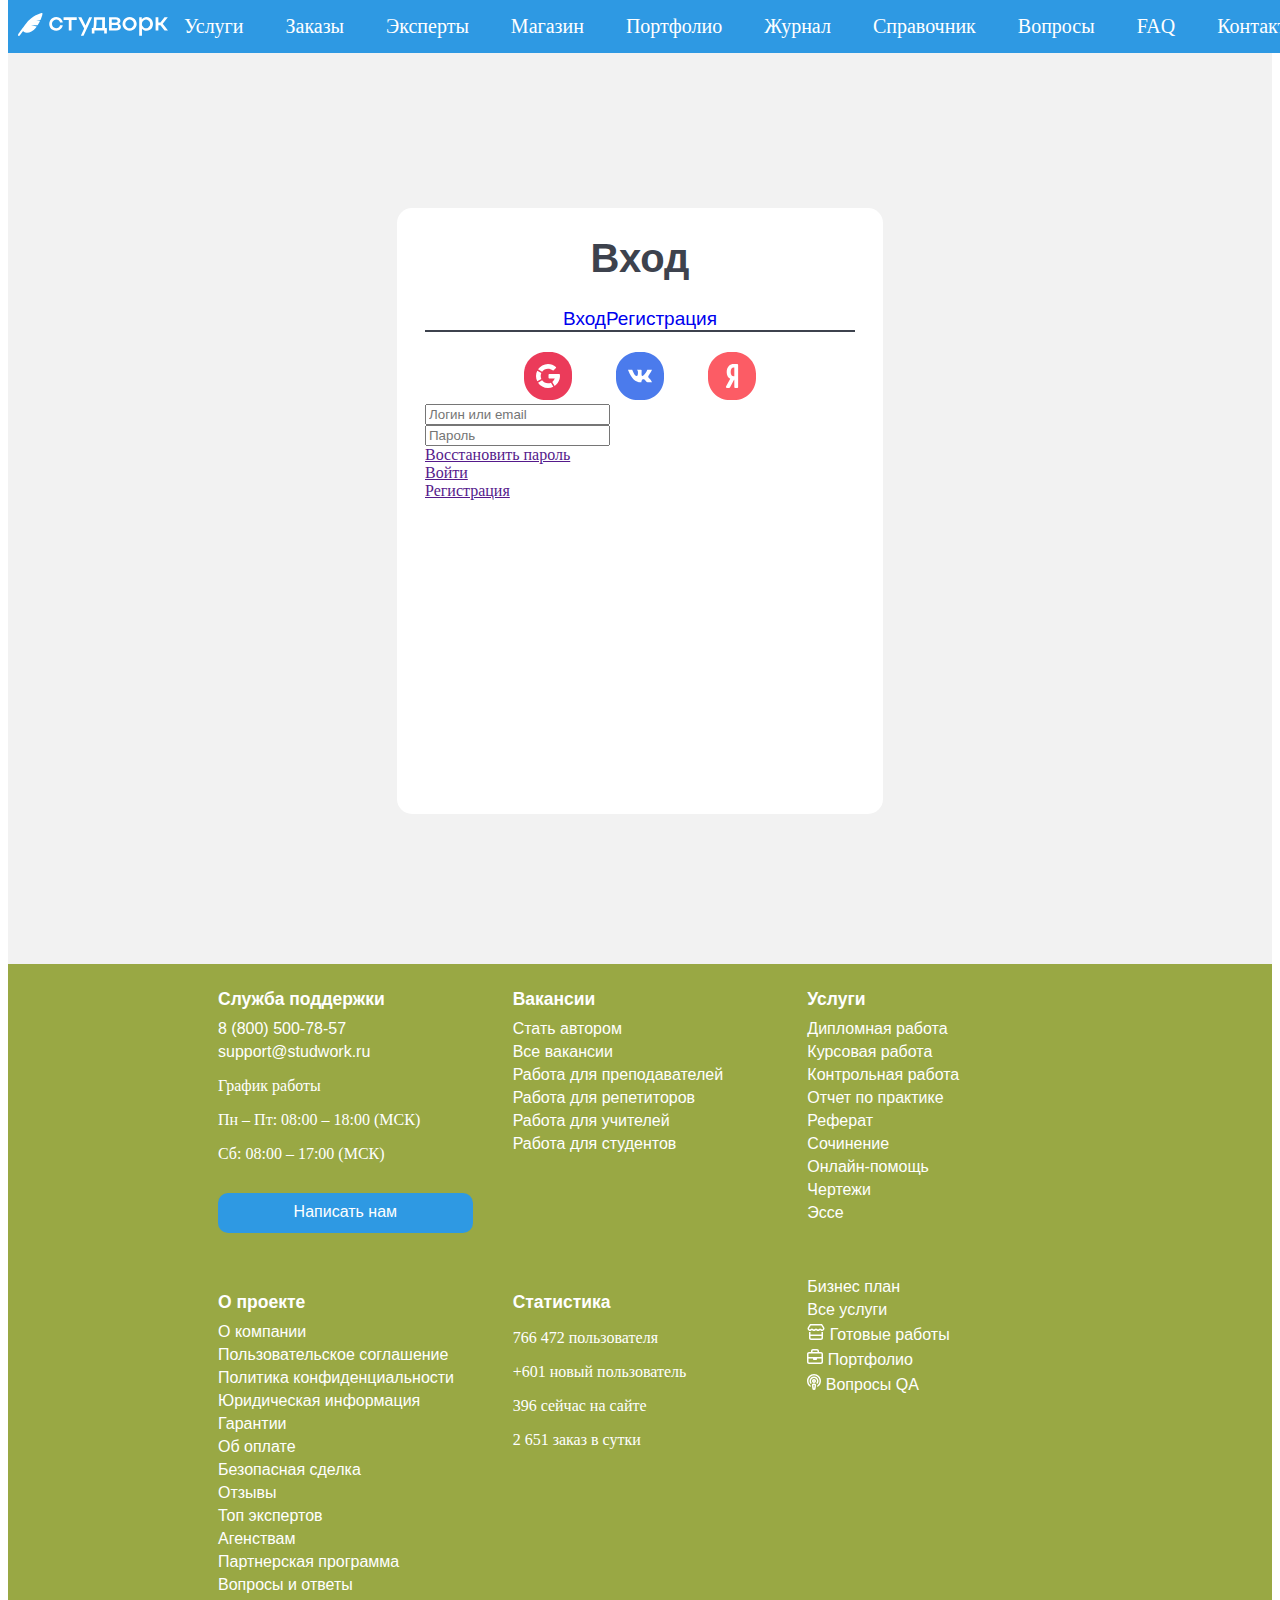
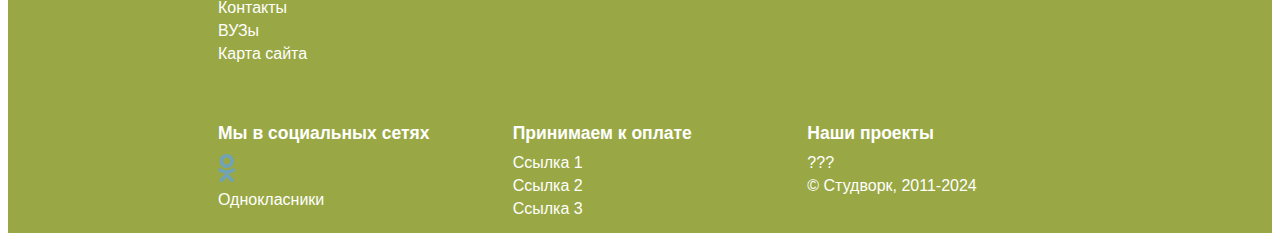
<file: login.html>
<!DOCTYPE html>
<html>
 <head>
  <meta charset="utf-8">
  <link rel="stylesheet" href="styles/styles.css">
  <link rel="stylesheet" href="styles/login.css">
  <title>Студенческие работы на заказ 📚 — быстрая помощь студентам с написанием курсовых, дипломных, контрольных и других работ в онлайн-сервисе Студворк 📌</title>
 </head>
 <body>
    <header>
        <div class="menu">
            <div class="logo">
                <a href="index.html">
                    <svg xmlns="http://www.w3.org/2000/svg" viewBox="0 0 800.1 122.2" fill="white" class="sf-icon-wrapper site-logo__img" data-v-65075598=""><g><path d="M69.2,65.7h35.4c5.4-8.5,9.8-16.8,13.3-24.3l-21-4.5H120c5.8-13.2,8.7-23.3,9.5-26c2.2-7.4,0.7-11.2-1.2-10.9
                        c-0.4,0.1-10,1.8-23.7,7.6C92,13,76.1,20.6,56.7,40.3c-13,13.1-55.6,73.8-55.6,73.8c-1.7,2.2-1.3,5.4,1,7.1c0.9,0.7,2,1,3.1,1
                        c1.5,0,3-0.7,4-2l18.1-23.8c1.1,1.7,6.3,8.9,20.3,8.9l0,0c14.9,0,33.5-9.4,47.9-26.7c1.7-2,3.2-4.2,4.6-6.3L69.2,65.7z"></path> <path d="M203.8,94.5c-7.1,0-13.4-1.6-19.1-4.8c-5.6-3.2-10.1-7.5-13.3-13s-4.8-11.7-4.8-18.6c0-6.8,1.6-13,4.9-18.5
                        c3.3-5.5,7.7-9.9,13.4-13.1s12-4.8,18.9-4.8c6.2,0,11.9,1.2,16.9,3.6s9.1,5.8,12.3,10.1s5.1,9.3,5.9,14.9h-14.5
                        c-1.2-4.7-3.6-8.4-7.3-11.1c-3.6-2.7-8.1-4.1-13.3-4.1c-4.3,0-8.1,1-11.5,3s-6.1,4.8-8,8.2c-2,3.5-2.9,7.4-2.9,11.7s1,8.2,2.9,11.7
                        c2,3.5,4.6,6.2,8,8.2s7.2,3,11.5,3c5.2,0,9.7-1.4,13.4-4.2s6.1-6.5,7.2-11.2h14.5c-0.8,5.6-2.9,10.6-6.1,15
                        c-3.2,4.4-7.3,7.8-12.4,10.2C215.4,93.3,209.9,94.5,203.8,94.5z"></path> <path d="M270.9,36.9h-27.8V23.2h70.3v13.7h-27.8v56.2h-14.7V36.9z"></path> <path d="M393.6,80h8c1.2-5.8,2.1-11.7,2.6-17.8s0.8-13.5,0.8-22.3c0-0.8,0-1.7,0-2.5s0-1.7,0-2.5c0-0.4,0-0.8,0-1.2
                        s0-0.8,0-1.2v-9.2h58.9v56.8H474v29.2h-14.1V93.1h-52v16.1h-14.1V80H393.6z M449.1,80V36.2h-29.8v3.6c0,8.6-0.3,16-0.8,22.2
                        c-0.6,6.2-1.4,12.2-2.7,18H449.1z"></path> <path d="M485.8,23.2h35.9c7.6,0,13.7,1.6,18,4.8c4.4,3.2,6.6,7.7,6.6,13.4c0,3.5-0.9,6.6-2.6,9.2
                        c-1.7,2.6-4.2,4.7-7.5,6.2v0.6c4.1,1.5,7.2,3.7,9.4,6.5c2.1,2.8,3.2,6.3,3.2,10.3c0,6-2.3,10.6-6.9,14s-11,5-19.2,5h-36.9V23.2z
                         M519.2,52.4c3.7,0,6.7-0.8,8.9-2.4c2.2-1.6,3.4-3.8,3.4-6.5s-1-4.9-3.1-6.5s-5-2.4-8.6-2.4h-19.6v17.9L519.2,52.4L519.2,52.4z
                         M521.4,81.8c3.9,0,7-0.8,9.2-2.4c2.2-1.6,3.3-3.9,3.3-6.8c0-2.8-1.1-5-3.4-6.6c-2.2-1.6-5.4-2.4-9.4-2.4h-21v18.2H521.4z"></path> <path d="M595.4,94.5c-7.1,0-13.5-1.6-19.2-4.8s-10.3-7.5-13.6-13.1c-3.3-5.5-5-11.7-5-18.5s1.7-13,5-18.5
                        s7.9-9.9,13.6-13.1c5.8-3.2,12.2-4.8,19.2-4.8c7.1,0,13.5,1.6,19.2,4.8c5.7,3.2,10.3,7.5,13.6,13.1c3.3,5.5,5,11.7,5,18.5
                        c0,6.7-1.7,12.8-5,18.4c-3.3,5.5-7.9,9.9-13.6,13.1C608.8,92.9,602.4,94.5,595.4,94.5z M595.4,81.1c4.4,0,8.3-1,11.7-2.9
                        c3.4-2,6.2-4.7,8.1-8.2c2-3.5,2.9-7.4,2.9-11.8c0-4.4-1-8.3-2.9-11.8c-2-3.5-4.7-6.2-8.1-8.2s-7.4-2.9-11.7-2.9
                        c-4.4,0-8.3,1-11.8,2.9c-3.5,2-6.2,4.7-8.1,8.1c-1.9,3.4-2.9,7.4-2.9,11.9c0,4.4,1,8.3,2.9,11.8c2,3.5,4.7,6.2,8.1,8.2
                        C587.1,80.1,591,81.1,595.4,81.1z"></path> <path d="M646.7,23.2h13.6v10.2c3-3.7,6.6-6.6,10.8-8.6c4.2-2,8.9-3,14.1-3c6.6,0,12.6,1.6,17.9,4.8
                        c5.3,3.2,9.5,7.5,12.5,13.1c3,5.5,4.5,11.7,4.5,18.5s-1.5,13-4.5,18.5s-7.2,9.9-12.6,13.1c-5.4,3.2-11.3,4.8-17.8,4.8
                        c-4.8,0-9.2-0.9-13.2-2.7c-4.1-1.8-7.6-4.4-10.6-7.6v36.8h-14.7L646.7,23.2L646.7,23.2z M683,81.1c4.1,0,7.8-1,11.2-3
                        c3.4-2,6-4.8,8-8.2c2-3.5,2.9-7.4,2.9-11.7s-1-8.2-2.9-11.7c-2-3.5-4.6-6.2-8-8.2s-7.1-3-11.2-3s-7.8,1-11.2,3
                        c-3.4,2-6,4.8-7.9,8.2C662,50,661,53.9,661,58.2s1,8.2,2.9,11.7s4.5,6.2,7.9,8.2C675.2,80.1,678.9,81.1,683,81.1z"></path> <path d="M734.1,23.2h14.7v28h11l22-28h17.5l-27.1,34.1l28,35.8h-18.3l-22-28.2h-11v28.2h-14.8V23.2z"></path> <polygon points="380.1,23.2 360.2,66.7 338.1,23.2 321.2,23.2 353,82.5 335.3,121.1 349.7,121.1 395.5,23.2"></polygon></g></svg>
                </a>
            </div>
            <ul class="menu-items">
                <li><a href="studencheskie-raboty.html">Услуги</a></li>
                <li><a href="orders.html">Заказы</a></li>
                <li><a href="experts.html">Эксперты</a></li>
                <li><a href="shop.html">Магазин</a></li>
                <li><a href="portfolio.html">Портфолио</a></li>
                <li><a href="magazine.html">Журнал</a></li>
                <li><a href="spravochnik.html">Справочник</a></li>
                <li><a href="#">Вопросы</a></li>
                <li><a href="#">FAQ</a></li>
                <li><a href="#">Контакты</a></li>
            </ul>
            <div class="search-icon">🔍</div>
            <a href="login.html" class="auth-button">Войти</a>
        </div>
    </header>
    <section class="login">
        <div class="login_form">
            <div class="login_page">
                <h1 class="title">Вход</h1>
            </div>
            <div class="auth">
                <div>
                    <a href="login.html">Вход</a>
                </div>
                <div>
                    <a href="sign_up.html">Регистрация</a>
                </div>
            </div>
            <div class="logo_sign_in">
                <a href=""><img src="img/logo/google.svg" alt="Google" title="Войти через Google"></a>
                <a href=""><img src="img/logo/vk.svg" alt="Вконтакте" title="Войти через Вконтакте"></a>
                <a href=""><img src="img/logo/yandex.svg" alt="Яндекс" title="Войти через Яндекс"></a>
            </div>
            <div>
                <div>
                    <input type="text" placeholder="Логин или email">
                </div>
                <div>
                    <input type="password" placeholder="Пароль">
                </div>
            </div>
            <div>
                <a href="">Восстановить пароль</a>
            </div>
            <div>
                <div>
                    <a href="">Войти</a>
                </div>
                <div>
                    <a href="">Регистрация</a>
                </div>
            </div>
        </div>
    </section>
    <footer>
        <div class="footer-container">
            <div class="footer-item">
                <h2>Служба поддержки</h2>
                <a href="#">8 (800) 500-78-57</a>
                <a href="#">support@studwork.ru</a>
                <p>График работы</p>
                <p>Пн – Пт: 08:00 – 18:00 (МСК)</p>
                <p>Сб: 08:00 – 17:00 (МСК)</p>
                <a href="" class="service_btn">Написать нам</a>
            </div>
            <div class="footer-item">
                <h2>Вакансии</h2>
                <a href="#">Стать автором</a>
                <a href="#">Все вакансии</a>
                <a href="#">Работа для преподавателей</a>
                <a href="#">Работа для репетиторов</a>
                <a href="#">Работа для учителей</a>
                <a href="#">Работа для студентов</a>
            </div>
            <div class="footer-item">
                <h2>Услуги</h2>
                <a href="#">Дипломная работа</a>
                <a href="#">Курсовая работа</a>
                <a href="#">Контрольная работа</a>
                <a href="#">Отчет по практике</a>
                <a href="#">Реферат</a>
                <a href="#">Сочинение</a>
                <a href="#">Онлайн-помощь</a>
                <a href="#">Чертежи</a>
                <a href="#">Эссе</a>
            </div>
            <div class="footer-item">
                <h2>О проекте</h2>
                <a href="#">О компании</a>
                <a href="#">Пользовательское соглашение</a>
                <a href="#">Политика конфиденциальности</a>
                <a href="#">Юридическая информация</a>
                <a href="#">Гарантии</a>
                <a href="#">Об оплате</a>
                <a href="#">Безопасная сделка</a>
                <a href="#">Отзывы</a>
                <a href="#">Топ экспертов</a>
                <a href="#">Агенствам</a>
                <a href="#">Партнерская программа</a>
                <a href="#">Вопросы и ответы</a>
                <a href="#">Контакты</a>
                <a href="#">ВУЗы</a>
                <a href="#">Карта сайта</a>
            </div>
            <div class="footer-item">
                <h2>Статистика</h2>
                <p>766 472 пользователя</p>
                <p>+601 новый пользователь</p>
                <p>396 сейчас на сайте</p>
                <p>2 651 заказ в сутки</p>
            </div>
            <div class="footer-item">
                <a href="#">Бизнес план</a>
                <a href="#">Все услуги</a>
                <a href="#">
                    <svg xmlns="http://www.w3.org/2000/svg" focusable="false" ariahidden="true" role="img" data-icon="far/store" 
                    viewBox="0 0 576 512" fill="white" wight="16px" height="16px" ariaHidden="true"><path d="M483.4 224C463.8 224 445.8 217.5 431.3 206.8C426.5 203.3 
                    422.2 199.4 418.3 195C414.4 199.3 410.1 203.2 405.4 206.7C390.9 217.5 372.8 224 353.1 224C333.5 224 315.6 217.6 301.1 
                    206.1C296.3 203.4 291.9 199.4 287.9 195C283.9 199.4 279.5 203.4 274.7 206.1C260.2 217.6 242.3 224 222.7 224C203.2 224 185.2 
                    217.6 170.7 206.1C165.9 203.4 161.5 199.4 157.6 195C153.6 199.4 149.1 203.4 144.3 206.1C129.9 217.6 111.1 223.1 92.41 
                    224C92.39 224 92.38 224 92.36 224C88.3 224 84.21 223.7 80.24 223.2C24.92 215.8-1.255 150.6 28.33 103.8L85.66 13.13C90.76 
                    4.979 99.87 0 109.6 0H466.4C476.1 0 485.2 4.978 490.3 13.13L547.6 103.8C577.3 150.7 551 215.8 495.5 223.2C491.6 223.7 487.6 
                    223.1 483.5 224C483.5 224 483.5 224 483.4 224H483.4zM455.6 48H120.4L68.91 129.5C63.12 138.6 62.57 149.9 66.65 159.6C70.57 
                    168.8 77.67 174.4 86.56 175.6C88.57 175.9 90.54 176 92.36 176C104.2 176 114.6 170.9 121.9 162.8C131 152.8 143.1 147 157.6 
                    147C171.1 147 184.1 152.8 193.2 162.8C200.5 170.9 210.9 176 222.7 176C234.6 176 244.1 170.9 252.3 162.8C261.4 152.8 274.3 147 
                    287.9 147C301.5 147 314.4 152.8 323.5 162.8C330.8 170.9 341.3 176 353.1 176C364.9 176 375.3 170.9 382.6 162.8C391.7 152.8 
                    404.6 147 418.2 147C431.7 147 444.7 152.7 453.8 162.8C461.2 170.9 471.7 176 483.4 176C485.4 176 487.3 175.9 489.3 175.6C498.3 
                    174.4 505.4 168.8 509.3 159.6C513.4 149.1 512.9 138.7 507.1 129.5L455.6 48zM464 336V254.4C470.3 255.5 476.8 256 483.4 256C489 
                    256 494.4 255.6 499.7 254.9L499.7 254.9C503.1 254.4 508 253.6 512 252.6V448C512 483.3 483.3 512 448 512H128C92.66 512 64 483.3 
                    64 448V252.6C67.87 253.6 71.86 254.4 75.97 254.9L76.09 254.9C81.35 255.6 86.83 256 92.36 256C99.06 256 105.6 255.4 112 
                    254.4V336H464zM464 384H112V448C112 456.8 119.2 464 128 464H448C456.8 464 464 456.8 464 448V384z"></path></svg>
                    Готовые работы</a>
                <a href="#">
                    <svg xmlns="http://www.w3.org/2000/svg" focusable="false" ariahidden="true" role="img" data-icon="far/briefcase" viewBox="0 0 512 512"
                    fill="white" wight="16px" height="16px" ariaHidden="true"><path d="M448 96h-64V64c0-35.35-28.65-64-64-64H192C156.7 0 128 28.65 128 
                    64v32H64C28.65 96 0 124.7 0 160v256c0 35.35 28.65 64 64 64h384c35.35 0 64-28.65 64-64V160C512 124.7 483.3 96 448 96zM192 
                    48h128c8.837 0 16 7.163 16 16v32h-160V64C176 55.16 183.2 48 192 48zM64 144h384c8.8 0 16 7.2 16 16v96h-416V160C48 151.2 55.2 
                    144 64 144zM448 432H64c-8.8 0-16-7.2-16-16V304H192V320c0 17.67 14.33 32 32 32h64c17.67 0 32-14.33 32-32V304h144V416C464 424.8 
                    456.8 432 448 432z"></path></svg>
                    Портфолио</a>
                <a href="#">
                    <svg xmlns="http://www.w3.org/2000/svg" focusable="false" ariahidden="true" role="img" data-icon="far/podcast" viewBox="0 0 448 512"
                    fill="white" wight="16px" height="16px" ariaHidden="true"><path d="M224 304c-34.19 0-66.56 8.969-66.56 45.5c0 34.45 13.39 108.5 21.45 
                    138.2C184.2 507.4 204.4 512 224 512s39.78-4.551 45.11-24.31c8.061-29.9 21.45-103.9 21.45-138.2C290.6 312.1 258.2 304 224 
                    304zM225.5 463.1C225.1 463.1 224.5 464 224 464c-.5449 0-1.062-.0059-1.551-.0156c-6.928-30.01-15.84-82.73-16.87-110.3C209.1 
                    352.8 214.9 352 224 352c9.109 0 14.97 .8457 18.48 1.656C241.6 380.4 232.6 433.3 225.5 463.1zM224 288c35.38 0 64-28.62 
                    64-64s-28.62-64-64-64S160 188.6 160 224S188.6 288 224 288zM224 208c8.822 0 16 7.178 16 16S232.8 240 224 240S208 232.8 208 
                    224S215.2 208 224 208zM224 0C100.5 0 0 100.5 0 224c0 71.13 32.66 136.4 89.59 179.2C93.91 406.4 98.97 408 103.1 408c7.312 0 
                    14.5-3.312 19.22-9.594c7.969-10.59 5.812-25.64-4.781-33.59C73.66 331.2 48 279.9 48 224c0-97.05 78.97-176 176-176s176 78.95 176 
                    176c0 55.88-25.66 107.2-70.38 140.8c-10.59 7.969-12.75 23-4.781 33.61c7.969 10.55 23 12.8 33.59 4.766C415.3 360.4 448 295.1 
                    448 224C448 100.5 347.5 0 224 0zM345.8 300.8C360.3 277.8 368 251.3 368 224c0-79.41-64.59-144-144-144S80 144.6 80 224c0 27.27 
                    7.656 53.83 22.19 76.81C109.3 312 124.1 315.4 135.3 308.3s14.56-21.91 7.469-33.11C133.1 259.9 128 242.2 128 224c0-52.94 
                    43.06-96 96-96s96 43.06 96 96c0 18.19-5.094 35.89-14.75 51.19c-7.094 11.2-3.75 26.03 7.469 33.11C316.7 310.8 321.1 312 325.5 
                    312C333.5 312 341.3 308 345.8 300.8z"></path></svg>
                    Вопросы QA</a>
            </div>
            <div class="footer-item">
                <h2>Мы в социальных сетях</h2>
                <div >
                    <a href="#"class="tooltip-toggle"><svg xmlns="http://www.w3.org/2000/svg" focusable="false" ariahidden="true" role="img" 
                        data-icon="fab/odnoklassniki" viewBox="0 0 320 512" fill="#70a2b8" wight="28px" height="28px" data-v-7a9f8cfe="" ariaHidden="true" 
                        data-v-cb78c2c6=""><path d="M275.1 334c-27.4 17.4-65.1 24.3-90 26.9l20.9 20.6 76.3 76.3c27.9 28.6-17.5 73.3-45.7 
                        45.7-19.1-19.4-47.1-47.4-76.3-76.6L84 503.4c-28.2 27.5-73.6-17.6-45.4-45.7 19.4-19.4 47.1-47.4 
                        76.3-76.3l20.6-20.6c-24.6-2.6-62.9-9.1-90.6-26.9-32.6-21-46.9-33.3-34.3-59 7.4-14.6 27.7-26.9 54.6-5.7 0 0 36.3 28.9 94.9 
                        28.9s94.9-28.9 94.9-28.9c26.9-21.1 47.1-8.9 54.6 5.7 12.4 25.7-1.9 38-34.5 59.1zM30.3 129.7C30.3 58 88.6 0 160 0s129.7 58 
                        129.7 129.7c0 71.4-58.3 129.4-129.7 129.4s-129.7-58-129.7-129.4zm66 0c0 35.1 28.6 63.7 63.7 63.7s63.7-28.6 
                        63.7-63.7c0-35.4-28.6-64-63.7-64s-63.7 28.6-63.7 64z"></path></svg>
                    </a>
                    <span class="tooltip-text">Однокласники</span>    
                </div>    
            </div>
            <div class="footer-item">
                <h2>Принимаем к оплате</h2>
                <a href="#">Ссылка 1</a>
                <a href="#">Ссылка 2</a>
                <a href="#">Ссылка 3</a>
            </div>
            <div class="footer-item">
                <h2>Наши проекты</h2>
                <a href="#">???</a>
                <a href="#">© Студворк, 2011-2024</a>
            </div>
        </div>
    </footer>
  
 </body>
 </html>
</file>
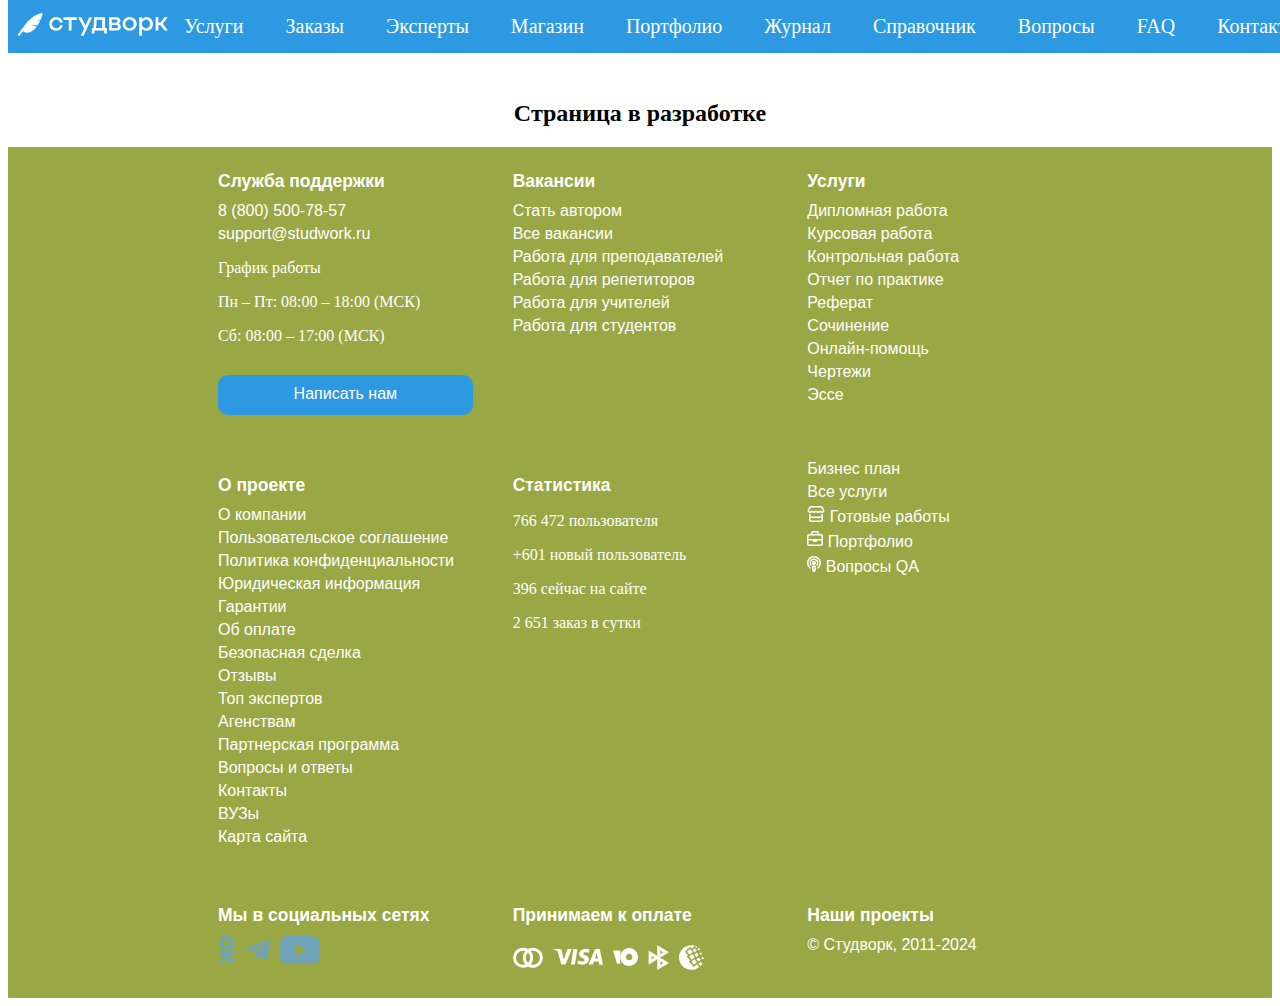
<file: new-order.html>
<!DOCTYPE html>
<html>
 <head>
  <meta charset="utf-8">
  <link rel="stylesheet" href="styles/styles.css">
  <title>Студенческие работы на заказ 📚 — быстрая помощь студентам с написанием курсовых, дипломных, контрольных и других работ в онлайн-сервисе Студворк 📌</title>
 </head>
 <body>
    <header>
        <div class="menu">
            <div class="logo">
                <a href="index.html">
                    <svg xmlns="http://www.w3.org/2000/svg" viewBox="0 0 800.1 122.2" fill="white" class="sf-icon-wrapper site-logo__img" data-v-65075598=""><g><path d="M69.2,65.7h35.4c5.4-8.5,9.8-16.8,13.3-24.3l-21-4.5H120c5.8-13.2,8.7-23.3,9.5-26c2.2-7.4,0.7-11.2-1.2-10.9
                        c-0.4,0.1-10,1.8-23.7,7.6C92,13,76.1,20.6,56.7,40.3c-13,13.1-55.6,73.8-55.6,73.8c-1.7,2.2-1.3,5.4,1,7.1c0.9,0.7,2,1,3.1,1
                        c1.5,0,3-0.7,4-2l18.1-23.8c1.1,1.7,6.3,8.9,20.3,8.9l0,0c14.9,0,33.5-9.4,47.9-26.7c1.7-2,3.2-4.2,4.6-6.3L69.2,65.7z"></path> <path d="M203.8,94.5c-7.1,0-13.4-1.6-19.1-4.8c-5.6-3.2-10.1-7.5-13.3-13s-4.8-11.7-4.8-18.6c0-6.8,1.6-13,4.9-18.5
                        c3.3-5.5,7.7-9.9,13.4-13.1s12-4.8,18.9-4.8c6.2,0,11.9,1.2,16.9,3.6s9.1,5.8,12.3,10.1s5.1,9.3,5.9,14.9h-14.5
                        c-1.2-4.7-3.6-8.4-7.3-11.1c-3.6-2.7-8.1-4.1-13.3-4.1c-4.3,0-8.1,1-11.5,3s-6.1,4.8-8,8.2c-2,3.5-2.9,7.4-2.9,11.7s1,8.2,2.9,11.7
                        c2,3.5,4.6,6.2,8,8.2s7.2,3,11.5,3c5.2,0,9.7-1.4,13.4-4.2s6.1-6.5,7.2-11.2h14.5c-0.8,5.6-2.9,10.6-6.1,15
                        c-3.2,4.4-7.3,7.8-12.4,10.2C215.4,93.3,209.9,94.5,203.8,94.5z"></path> <path d="M270.9,36.9h-27.8V23.2h70.3v13.7h-27.8v56.2h-14.7V36.9z"></path> <path d="M393.6,80h8c1.2-5.8,2.1-11.7,2.6-17.8s0.8-13.5,0.8-22.3c0-0.8,0-1.7,0-2.5s0-1.7,0-2.5c0-0.4,0-0.8,0-1.2
                        s0-0.8,0-1.2v-9.2h58.9v56.8H474v29.2h-14.1V93.1h-52v16.1h-14.1V80H393.6z M449.1,80V36.2h-29.8v3.6c0,8.6-0.3,16-0.8,22.2
                        c-0.6,6.2-1.4,12.2-2.7,18H449.1z"></path> <path d="M485.8,23.2h35.9c7.6,0,13.7,1.6,18,4.8c4.4,3.2,6.6,7.7,6.6,13.4c0,3.5-0.9,6.6-2.6,9.2
                        c-1.7,2.6-4.2,4.7-7.5,6.2v0.6c4.1,1.5,7.2,3.7,9.4,6.5c2.1,2.8,3.2,6.3,3.2,10.3c0,6-2.3,10.6-6.9,14s-11,5-19.2,5h-36.9V23.2z
                         M519.2,52.4c3.7,0,6.7-0.8,8.9-2.4c2.2-1.6,3.4-3.8,3.4-6.5s-1-4.9-3.1-6.5s-5-2.4-8.6-2.4h-19.6v17.9L519.2,52.4L519.2,52.4z
                         M521.4,81.8c3.9,0,7-0.8,9.2-2.4c2.2-1.6,3.3-3.9,3.3-6.8c0-2.8-1.1-5-3.4-6.6c-2.2-1.6-5.4-2.4-9.4-2.4h-21v18.2H521.4z"></path> <path d="M595.4,94.5c-7.1,0-13.5-1.6-19.2-4.8s-10.3-7.5-13.6-13.1c-3.3-5.5-5-11.7-5-18.5s1.7-13,5-18.5
                        s7.9-9.9,13.6-13.1c5.8-3.2,12.2-4.8,19.2-4.8c7.1,0,13.5,1.6,19.2,4.8c5.7,3.2,10.3,7.5,13.6,13.1c3.3,5.5,5,11.7,5,18.5
                        c0,6.7-1.7,12.8-5,18.4c-3.3,5.5-7.9,9.9-13.6,13.1C608.8,92.9,602.4,94.5,595.4,94.5z M595.4,81.1c4.4,0,8.3-1,11.7-2.9
                        c3.4-2,6.2-4.7,8.1-8.2c2-3.5,2.9-7.4,2.9-11.8c0-4.4-1-8.3-2.9-11.8c-2-3.5-4.7-6.2-8.1-8.2s-7.4-2.9-11.7-2.9
                        c-4.4,0-8.3,1-11.8,2.9c-3.5,2-6.2,4.7-8.1,8.1c-1.9,3.4-2.9,7.4-2.9,11.9c0,4.4,1,8.3,2.9,11.8c2,3.5,4.7,6.2,8.1,8.2
                        C587.1,80.1,591,81.1,595.4,81.1z"></path> <path d="M646.7,23.2h13.6v10.2c3-3.7,6.6-6.6,10.8-8.6c4.2-2,8.9-3,14.1-3c6.6,0,12.6,1.6,17.9,4.8
                        c5.3,3.2,9.5,7.5,12.5,13.1c3,5.5,4.5,11.7,4.5,18.5s-1.5,13-4.5,18.5s-7.2,9.9-12.6,13.1c-5.4,3.2-11.3,4.8-17.8,4.8
                        c-4.8,0-9.2-0.9-13.2-2.7c-4.1-1.8-7.6-4.4-10.6-7.6v36.8h-14.7L646.7,23.2L646.7,23.2z M683,81.1c4.1,0,7.8-1,11.2-3
                        c3.4-2,6-4.8,8-8.2c2-3.5,2.9-7.4,2.9-11.7s-1-8.2-2.9-11.7c-2-3.5-4.6-6.2-8-8.2s-7.1-3-11.2-3s-7.8,1-11.2,3
                        c-3.4,2-6,4.8-7.9,8.2C662,50,661,53.9,661,58.2s1,8.2,2.9,11.7s4.5,6.2,7.9,8.2C675.2,80.1,678.9,81.1,683,81.1z"></path> <path d="M734.1,23.2h14.7v28h11l22-28h17.5l-27.1,34.1l28,35.8h-18.3l-22-28.2h-11v28.2h-14.8V23.2z"></path> <polygon points="380.1,23.2 360.2,66.7 338.1,23.2 321.2,23.2 353,82.5 335.3,121.1 349.7,121.1 395.5,23.2"></polygon></g></svg>
                </a>
            </div>
            <ul class="menu-items">
                <li><a href="studencheskie-raboty.html">Услуги</a></li>
                <li><a href="orders.html">Заказы</a></li>
                <li><a href="experts.html">Эксперты</a></li>
                <li><a href="shop.html">Магазин</a></li>
                <li><a href="portfolio.html">Портфолио</a></li>
                <li><a href="magazine.html">Журнал</a></li>
                <li><a href="spravochnik.html">Справочник</a></li>
                <li><a href="#">Вопросы</a></li>
                <li><a href="#">FAQ</a></li>
                <li><a href="#">Контакты</a></li>
            </ul>
            <div class="search-icon">🔍</div>
            <a href="login.html" class="auth-button">Войти</a>
        </div>
    </header>
    <h2 style="margin-top: 100px; text-align: center;">Страница в разработке</h2>
    <footer>
        <div class="footer-container">
            <div class="footer-item">
                <h2>Служба поддержки</h2>
                <a href="#">8 (800) 500-78-57</a>
                <a href="#">support@studwork.ru</a>
                <p>График работы</p>
                <p>Пн – Пт: 08:00 – 18:00 (МСК)</p>
                <p>Сб: 08:00 – 17:00 (МСК)</p>
                <a href="" class="service_btn">Написать нам</a>
            </div>
            <div class="footer-item">
                <h2>Вакансии</h2>
                <a href="#">Стать автором</a>
                <a href="#">Все вакансии</a>
                <a href="#">Работа для преподавателей</a>
                <a href="#">Работа для репетиторов</a>
                <a href="#">Работа для учителей</a>
                <a href="#">Работа для студентов</a>
            </div>
            <div class="footer-item">
                <h2>Услуги</h2>
                <a href="#">Дипломная работа</a>
                <a href="#">Курсовая работа</a>
                <a href="#">Контрольная работа</a>
                <a href="#">Отчет по практике</a>
                <a href="#">Реферат</a>
                <a href="#">Сочинение</a>
                <a href="#">Онлайн-помощь</a>
                <a href="#">Чертежи</a>
                <a href="#">Эссе</a>
            </div>
            <div class="footer-item">
                <h2>О проекте</h2>
                <a href="#">О компании</a>
                <a href="#">Пользовательское соглашение</a>
                <a href="#">Политика конфиденциальности</a>
                <a href="#">Юридическая информация</a>
                <a href="#">Гарантии</a>
                <a href="#">Об оплате</a>
                <a href="#">Безопасная сделка</a>
                <a href="#">Отзывы</a>
                <a href="#">Топ экспертов</a>
                <a href="#">Агенствам</a>
                <a href="#">Партнерская программа</a>
                <a href="#">Вопросы и ответы</a>
                <a href="#">Контакты</a>
                <a href="#">ВУЗы</a>
                <a href="#">Карта сайта</a>
            </div>
            <div class="footer-item">
                <h2>Статистика</h2>
                <p>766 472 пользователя</p>
                <p>+601 новый пользователь</p>
                <p>396 сейчас на сайте</p>
                <p>2 651 заказ в сутки</p>
            </div>
            <div class="footer-item">
                <a href="#">Бизнес план</a>
                <a href="#">Все услуги</a>
                <a href="#">
                    <svg xmlns="http://www.w3.org/2000/svg" focusable="false" ariahidden="true" role="img" data-icon="far/store" 
                    viewBox="0 0 576 512" fill="white" wight="16px" height="16px" ariaHidden="true"><path d="M483.4 224C463.8 224 445.8 217.5 431.3 206.8C426.5 203.3 
                    422.2 199.4 418.3 195C414.4 199.3 410.1 203.2 405.4 206.7C390.9 217.5 372.8 224 353.1 224C333.5 224 315.6 217.6 301.1 
                    206.1C296.3 203.4 291.9 199.4 287.9 195C283.9 199.4 279.5 203.4 274.7 206.1C260.2 217.6 242.3 224 222.7 224C203.2 224 185.2 
                    217.6 170.7 206.1C165.9 203.4 161.5 199.4 157.6 195C153.6 199.4 149.1 203.4 144.3 206.1C129.9 217.6 111.1 223.1 92.41 
                    224C92.39 224 92.38 224 92.36 224C88.3 224 84.21 223.7 80.24 223.2C24.92 215.8-1.255 150.6 28.33 103.8L85.66 13.13C90.76 
                    4.979 99.87 0 109.6 0H466.4C476.1 0 485.2 4.978 490.3 13.13L547.6 103.8C577.3 150.7 551 215.8 495.5 223.2C491.6 223.7 487.6 
                    223.1 483.5 224C483.5 224 483.5 224 483.4 224H483.4zM455.6 48H120.4L68.91 129.5C63.12 138.6 62.57 149.9 66.65 159.6C70.57 
                    168.8 77.67 174.4 86.56 175.6C88.57 175.9 90.54 176 92.36 176C104.2 176 114.6 170.9 121.9 162.8C131 152.8 143.1 147 157.6 
                    147C171.1 147 184.1 152.8 193.2 162.8C200.5 170.9 210.9 176 222.7 176C234.6 176 244.1 170.9 252.3 162.8C261.4 152.8 274.3 147 
                    287.9 147C301.5 147 314.4 152.8 323.5 162.8C330.8 170.9 341.3 176 353.1 176C364.9 176 375.3 170.9 382.6 162.8C391.7 152.8 
                    404.6 147 418.2 147C431.7 147 444.7 152.7 453.8 162.8C461.2 170.9 471.7 176 483.4 176C485.4 176 487.3 175.9 489.3 175.6C498.3 
                    174.4 505.4 168.8 509.3 159.6C513.4 149.1 512.9 138.7 507.1 129.5L455.6 48zM464 336V254.4C470.3 255.5 476.8 256 483.4 256C489 
                    256 494.4 255.6 499.7 254.9L499.7 254.9C503.1 254.4 508 253.6 512 252.6V448C512 483.3 483.3 512 448 512H128C92.66 512 64 483.3 
                    64 448V252.6C67.87 253.6 71.86 254.4 75.97 254.9L76.09 254.9C81.35 255.6 86.83 256 92.36 256C99.06 256 105.6 255.4 112 
                    254.4V336H464zM464 384H112V448C112 456.8 119.2 464 128 464H448C456.8 464 464 456.8 464 448V384z"></path></svg>
                    Готовые работы</a>
                <a href="#">
                    <svg xmlns="http://www.w3.org/2000/svg" focusable="false" ariahidden="true" role="img" data-icon="far/briefcase" viewBox="0 0 512 512"
                    fill="white" wight="16px" height="16px" ariaHidden="true"><path d="M448 96h-64V64c0-35.35-28.65-64-64-64H192C156.7 0 128 28.65 128 
                    64v32H64C28.65 96 0 124.7 0 160v256c0 35.35 28.65 64 64 64h384c35.35 0 64-28.65 64-64V160C512 124.7 483.3 96 448 96zM192 
                    48h128c8.837 0 16 7.163 16 16v32h-160V64C176 55.16 183.2 48 192 48zM64 144h384c8.8 0 16 7.2 16 16v96h-416V160C48 151.2 55.2 
                    144 64 144zM448 432H64c-8.8 0-16-7.2-16-16V304H192V320c0 17.67 14.33 32 32 32h64c17.67 0 32-14.33 32-32V304h144V416C464 424.8 
                    456.8 432 448 432z"></path></svg>
                    Портфолио</a>
                <a href="#">
                    <svg xmlns="http://www.w3.org/2000/svg" focusable="false" ariahidden="true" role="img" data-icon="far/podcast" viewBox="0 0 448 512"
                    fill="white" wight="16px" height="16px" ariaHidden="true"><path d="M224 304c-34.19 0-66.56 8.969-66.56 45.5c0 34.45 13.39 108.5 21.45 
                    138.2C184.2 507.4 204.4 512 224 512s39.78-4.551 45.11-24.31c8.061-29.9 21.45-103.9 21.45-138.2C290.6 312.1 258.2 304 224 
                    304zM225.5 463.1C225.1 463.1 224.5 464 224 464c-.5449 0-1.062-.0059-1.551-.0156c-6.928-30.01-15.84-82.73-16.87-110.3C209.1 
                    352.8 214.9 352 224 352c9.109 0 14.97 .8457 18.48 1.656C241.6 380.4 232.6 433.3 225.5 463.1zM224 288c35.38 0 64-28.62 
                    64-64s-28.62-64-64-64S160 188.6 160 224S188.6 288 224 288zM224 208c8.822 0 16 7.178 16 16S232.8 240 224 240S208 232.8 208 
                    224S215.2 208 224 208zM224 0C100.5 0 0 100.5 0 224c0 71.13 32.66 136.4 89.59 179.2C93.91 406.4 98.97 408 103.1 408c7.312 0 
                    14.5-3.312 19.22-9.594c7.969-10.59 5.812-25.64-4.781-33.59C73.66 331.2 48 279.9 48 224c0-97.05 78.97-176 176-176s176 78.95 176 
                    176c0 55.88-25.66 107.2-70.38 140.8c-10.59 7.969-12.75 23-4.781 33.61c7.969 10.55 23 12.8 33.59 4.766C415.3 360.4 448 295.1 
                    448 224C448 100.5 347.5 0 224 0zM345.8 300.8C360.3 277.8 368 251.3 368 224c0-79.41-64.59-144-144-144S80 144.6 80 224c0 27.27 
                    7.656 53.83 22.19 76.81C109.3 312 124.1 315.4 135.3 308.3s14.56-21.91 7.469-33.11C133.1 259.9 128 242.2 128 224c0-52.94 
                    43.06-96 96-96s96 43.06 96 96c0 18.19-5.094 35.89-14.75 51.19c-7.094 11.2-3.75 26.03 7.469 33.11C316.7 310.8 321.1 312 325.5 
                    312C333.5 312 341.3 308 345.8 300.8z"></path></svg>
                    Вопросы QA</a>
            </div>
            <div class="footer-item">
                <h2>Мы в социальных сетях</h2>
                <div style="display: flex;">
                    <a href="#"class="tooltip-toggle" style="padding-right: 10px;">
                        <svg xmlns="http://www.w3.org/2000/svg" focusable="false" ariahidden="true" role="img" 
                        data-icon="fab/odnoklassniki" viewBox="0 0 320 512" fill="#70a2b8" wight="28px" height="28px" data-v-7a9f8cfe="" ariaHidden="true" 
                        data-v-cb78c2c6=""><title>Однокласники</title><path d="M275.1 334c-27.4 17.4-65.1 24.3-90 26.9l20.9 20.6 76.3 76.3c27.9 28.6-17.5 73.3-45.7 
                        45.7-19.1-19.4-47.1-47.4-76.3-76.6L84 503.4c-28.2 27.5-73.6-17.6-45.4-45.7 19.4-19.4 47.1-47.4 
                        76.3-76.3l20.6-20.6c-24.6-2.6-62.9-9.1-90.6-26.9-32.6-21-46.9-33.3-34.3-59 7.4-14.6 27.7-26.9 54.6-5.7 0 0 36.3 28.9 94.9 
                        28.9s94.9-28.9 94.9-28.9c26.9-21.1 47.1-8.9 54.6 5.7 12.4 25.7-1.9 38-34.5 59.1zM30.3 129.7C30.3 58 88.6 0 160 0s129.7 58 
                        129.7 129.7c0 71.4-58.3 129.4-129.7 129.4s-129.7-58-129.7-129.4zm66 0c0 35.1 28.6 63.7 63.7 63.7s63.7-28.6 
                        63.7-63.7c0-35.4-28.6-64-63.7-64s-63.7 28.6-63.7 64z"></path></svg>
                    </a>
                    <a href=""  style="padding-right: 10px;">
                        <svg xmlns="http://www.w3.org/2000/svg" focusable="false" ariahidden="true" role="img" 
                        data-icon="fab/telegram-plane-alt" viewBox="0 0 448 512" fill="#70a2b8" wight="28px" height="28px" class="sf-icon" data-v-63768f28="" ariaHidden="true" 
                        data-v-6a662c08=""><title>Telegram</title><path d="M446.7 98.6l-67.6 318.8c-5.1 22.5-18.4 28.1-37.3 17.5l-103-75.9-49.7 47.8c-5.5 5.5-10.1
                         10.1-20.7 10.1l7.4-104.9 190.9-172.5c8.3-7.4-1.8-11.5-12.9-4.1L117.8 284 16.2 252.2c-22.1-6.9-22.5-22.1 
                         4.6-32.7L418.2 66.4c18.4-6.9 34.5 4.1 28.5 32.2z"></path></svg>
                    </a>
                    <a href=""  style="padding-right: 10px;">
                        <svg xmlns="http://www.w3.org/2000/svg" focusable="false" ariahidden="true" role="img" data-icon="fab/youtube-alt"
                         viewBox="0 0 30 20" fill="#70a2b8" wight="28px" height="28px" data-v-63768f28="" ariaHidden="true" data-v-6a662c08="">
                         <title>YouTube</title><path 
                         d="M27.9727 3.12324C27.6435 1.89323 26.6768 0.926623 25.4468 0.597366C23.2197 2.24288e-07 14.285 0 14.285 0C14.285
                          0 5.35042 2.24288e-07 3.12323 0.597366C1.89323 0.926623 0.926623 1.89323 0.597366 3.12324C2.24288e-07 5.35042 0
                           10 0 10C0 10 2.24288e-07 14.6496 0.597366 16.8768C0.926623 18.1068 1.89323 19.0734 3.12323 19.4026C5.35042 20 
                           14.285 20 14.285 20C14.285 20 23.2197 20 25.4468 19.4026C26.6768 19.0734 27.6435 18.1068 27.9727 16.8768C28.5701
                            14.6496 28.5701 10 28.5701 10C28.5701 10 28.5677 5.35042 27.9727 3.12324Z"></path><path d="M11.4253 
                            14.2854L18.8477 10.0004L11.4253 5.71533V14.2854Z" fill="rgb(153 168 68)"></path></svg>
                    </a>
                </div>    
            </div>
            <div class="footer-item">
                <h2>Принимаем к оплате</h2>
                <ul style="list-style-type: none; display: flex; padding-left: 0;">
                    <li style="display: flex; align-items: center; height: 30px; padding-right: 10px;">
                        <svg width="30" height="21" viewBox="0 0 30 21" xmlns="http://www.w3.org/2000/svg" data-v-403facb0="" 
                        data-v-6a662c08=""><title>MasterCard</title><path d="M19.8579 0.706055C18.1521 0.705376 16.4749 1.14355 14.9874 
                        1.97845C13.4637 1.12683 11.7439 0.688385 9.99845 0.706617C8.25303 0.724848 6.54271 1.19912 
                        5.03716 2.08239C3.53161 2.96565 2.28316 4.2272 1.41567 5.7419C0.54818 7.25659 0.0917969 8.97177 
                        0.0917969 10.7173C0.0917969 12.4628 0.54818 14.178 1.41567 15.6927C2.28316 17.2074 3.53161 
                        18.4689 5.03716 19.3522C6.54271 20.2355 8.25303 20.7097 9.99845 20.728C11.7439 20.7462 13.4637 
                        20.3078 14.9874 19.4561C16.3228 20.2005 17.811 20.6291 19.3378 20.7089C20.8646 20.7887 22.3894 
                        20.5177 23.7951 19.9166C25.2008 19.3155 26.4502 18.4003 27.4473 17.2413C28.4443 16.0823 29.1626 
                        14.7103 29.547 13.2305C29.9314 11.7508 29.9716 10.2026 29.6647 8.70489C29.3577 7.20715 28.7117 
                        5.79965 27.7762 4.59041C26.8407 3.38116 25.6406 2.40232 24.268 1.72899C22.8954 1.05566 21.3867 
                        0.705686 19.8579 0.706055ZM12.3764 17.3468C11.651 17.6064 10.8874 17.7434 10.1169 17.7524C8.25113 
                        17.7524 6.46175 17.0112 5.14242 15.6918C3.8231 14.3725 3.08191 12.5831 3.08191 10.7173C3.08191 
                        8.85151 3.8231 7.06213 5.14242 5.7428C6.46175 4.42348 8.25113 3.68229 10.1169 3.68229C10.8874 
                        3.6912 11.651 3.82825 12.3764 4.08784C10.7472 5.91174 9.84666 8.27171 9.84666 10.7173C9.84666 
                        13.1629 10.7472 15.5229 12.3764 17.3468ZM14.9874 15.7733C14.3033 15.1208 13.7588 14.3363 
                        13.3867 13.4672C13.0147 12.5982 12.8228 11.6626 12.8228 10.7173C12.8228 9.77193 13.0147 
                        8.8364 13.3867 7.96734C13.7588 7.09828 14.3033 6.31376 14.9874 5.66126C15.6715 6.31376 
                        16.216 7.09828 16.5881 7.96734C16.9601 8.8364 17.152 9.77193 17.152 10.7173C17.152 11.6626 
                        16.9601 12.5982 16.5881 13.4672C16.216 14.3363 15.6715 15.1208 14.9874 15.7733ZM19.8579 
                        17.7523C19.0874 17.7434 18.3238 17.6063 17.5984 17.3468C19.2276 15.5229 20.1281 13.1629 
                        20.1281 10.7173C20.1281 8.27171 19.2276 5.91174 17.5984 4.08784C18.3238 3.82825 19.0874 
                        3.6912 19.8579 3.68229C21.7237 3.68229 23.5131 4.42348 24.8324 5.7428C26.1517 7.06213 
                        26.8929 8.85151 26.8929 10.7173C26.8929 12.5831 26.1517 14.3725 24.8324 15.6918C23.5131 
                        17.0112 21.7237 17.7523 19.8579 17.7523Z" fill="currentColor"></path></svg>
                    </li>
                    <li style="display: flex; align-items: center; height: 30px; padding-right: 10px;">
                        <svg width="50" height="16" viewBox="0 0 50 16" xmlns="http://www.w3.org/2000/svg" data-v-403facb0="" 
                        data-v-6a662c08=""><g clip-path="url(#clip0_1765_7080)"><title>VISA</title><path d="M20.4375 0L17.9281 15.6157H21.9391L24.4469 
                            0H20.4375ZM32.536 6.36096C31.1344 5.66879 30.2751 5.20164 30.2751 4.4937C30.2922 3.85003 31.0017 3.19059 
                            32.586 3.19059C33.8892 3.15786 34.8469 3.4641 35.5736 3.7688L35.9376 3.93126L36.4829 0.664064C35.6906 0.357823
                             34.4345 0.0203924 32.8829 0.0203924C28.922 0.0203924 26.1329 2.07976 26.1156 5.02512C26.0828 7.19862 28.1124
                              8.40474 29.6313 9.12827C31.1829 9.87048 31.711 10.3517 31.711 11.0111C31.6939 12.0236 30.4564 12.4907 29.3017
                               12.4907C27.7018 12.4907 26.8424 12.2501 25.5377 11.686L25.0095 11.4454L24.4486 14.8408C25.3908 15.2596 
                               27.1236 15.6282 28.9221 15.6471C33.1315 15.6471 35.8706 13.6189 35.905 10.4799C35.9187 8.75793 34.8485 
                               7.43906 32.536 6.36096ZM46.7657 0.0483263H43.6625C42.7062 0.0483263 41.9796 0.323378 41.5656 1.30465L35.6077
                                15.6157H39.8171L40.9764 12.5173H45.6858L46.2874 15.6282H49.9999L46.7657 0.0483263ZM42.1438 9.39046C42.225
                                 9.39835 43.7595 4.33261 43.7595 4.33261L44.9813 9.39046C44.9813 9.39046 42.936 9.39046 42.1438 
                                 9.39046ZM14.5766 0L10.6469 10.6094L10.2188 8.51716C9.4922 6.10305 7.21416 3.4797 4.67188 2.17659L8.27033
                                  15.6001H12.5142L18.8205 0.00171277H14.5766V0Z" fill="currentColor"></path> <path d="M8.89692 
                                  2.01283C8.59068 0.822136 7.61403 0.0190903 6.28762 0.00195312H0.0640929L0 0.290884C4.85478 1.48774 
                                  8.92965 5.17051 10.2516 8.63461L8.89692 2.01283Z" fill="currentColor"></path></g> <defs><clipPath 
                                    id="clip0_1765_7080"><rect width="50" height="16" fill="currentColor"></rect></clipPath></defs></svg>
                    </li>
                    <li style="display: flex; align-items: center; height: 30px; padding-right: 10px;">
                        <svg width="25" height="18" viewBox="0 0 25 18" fill="none" xmlns="http://www.w3.org/2000/svg" data-v-403facb0=""
                         data-v-6a662c08=""><g clip-path="url(#clip0_1765_8317)"><title>YooMoney</title><path d="M16.1335 0C11.1868 0 7.25195 4.04431 7.25195 
                            9C7.25195 14.0127 11.243 18 16.1335 18C21.024 18 25.0151 13.9557 25.0151 9C25.0713 4.04431 21.024 0 16.1335 
                            0ZM16.1335 12.3607C14.3347 12.3607 12.817 10.8228 12.817 9C12.817 7.1772 14.3347 5.63924 16.1335 
                            5.63924C17.9323 5.63924 19.45 7.1772 19.45 9C19.45 10.8228 17.9885 12.3607 16.1335 12.3607Z" 
                            fill="currentColor"></path> <path d="M7.25145 2.62012V15.7213H4.0473L0 2.62012H7.25145Z" 
                            fill="currentColor"></path></g> <defs><clipPath id="clip0_1765_8317"><rect width="25" height="18" 
                                fill="currentColor"></rect></clipPath></defs></svg>
                    </li>
                    <li style="display: flex; align-items: center; height: 30px; padding-right: 10px;">
                        <svg width="21" height="25" viewBox="0 0 21 25" xmlns="http://www.w3.org/2000/svg" data-v-403facb0="" 
                        data-v-6a662c08=""><g clip-path="url(#clip0_1765_9276)"><title>Система быстрых платежей</title><path d="M0.601562 5.46387L3.64117 10.897V14.211L0.605118
                             19.6334L0.601562 5.46387Z" fill="currentColor"></path> <path d="M12.2725 8.91911L15.1207 7.17341L20.9497 
                             7.16797L12.2725 12.4837V8.91911Z" fill="currentColor"></path> <path d="M12.2562 5.43143L12.2723 
                             12.6247L9.22559 10.7526V0L12.2562 5.43143Z" fill="currentColor"></path> <path d="M20.9496 7.16835L15.1203
                              7.17379L12.2562 5.43143L9.22559 0L20.9496 7.16835Z" fill="currentColor"></path> <path d="M12.2723 
                              19.6633V16.1734L9.22559 14.3369L9.22726 25.1002L12.2723 19.6633Z" fill="currentColor"></path> 
                              <path d="M15.1135 17.9338L3.64096 10.897L0.601562 5.46387L20.9374 17.9266L15.1135 17.9338Z" 
                              fill="currentColor"></path> <path d="M9.22754 25.0996L12.2722 19.6627L15.1133 17.9329L20.9371 
                              17.9258L9.22754 25.0996Z" fill="currentColor"></path> <path d="M0.604492 19.6332L9.24998 14.3371L6.3434 
                              12.5537L3.64055 14.2107L0.604492 19.6332Z" fill="currentColor"></path></g> <defs><clipPath 
                                id="clip0_1765_9276"><rect width="21" height="25" fill="currentColor"></rect></clipPath></defs></svg>
                    </li>
                    <li style="display: flex; align-items: center; height: 30px; padding-right: 10px;">
                        <svg width="25" height="25" viewBox="0 0 25 25" xmlns="http://www.w3.org/2000/svg" data-v-403facb0="" 
                        data-v-6a662c08=""><g clip-path="url(#clip0_1765_8954)"><title>WebMoney</title><path d="M12.4407 0.19043C14.3911 0.19043 16.247 0.637305
                             17.9122 1.44043C18.1739 1.5584 18.4356 1.69941 18.6966 1.84043L17.5548 2.85176L15.843 1.08809L12.8938 
                             3.67402L11.1563 1.8127L5.7325 6.63379L9.20516 10.4197L7.84969 11.5955L11.2755 15.3814L9.92 16.5564L14.8204
                              21.9416L17.7208 19.3076L20.2434 22.1303C19.7434 22.5064 19.1966 22.8834 18.6028 23.2123C16.7276 24.2618 
                              14.6142 24.812 12.4653 24.81C5.58992 24.81 7.83913e-05 19.2854 7.83913e-05 12.4896C-0.0241404 5.74004 
                              5.56648 0.19043 12.4407 0.19043ZM10.1563 11.7365L13.1298 9.10254L15.7946 12.042L12.8204 14.6756L10.1563
                               11.7365ZM12.2735 16.8158L15.2227 14.1588L17.911 17.0979L14.9372 19.7318L12.2735 16.8158ZM8.0407 
                               6.72793L11.0095 4.09395L13.6735 7.0334L10.6997 9.66699L8.0407 6.72793ZM13.4872 5.3127L15.7032 
                               3.3416L17.7016 5.5291L15.4891 7.52754L13.4872 5.3127ZM17.4325 14.3662L19.6485 12.3947L21.647 
                               14.6045L19.4345 16.5811L17.4325 14.3662ZM19.3829 18.8115L21.5954 16.8357L23.5923 19.0232L21.3805 
                               21.0217L19.3829 18.8115ZM20.2872 8.65254L21.7618 7.33535L23.0938 8.79395L21.6196 10.1104L20.2872 
                               8.65254ZM18.3841 4.30215L19.8587 2.9623L21.1915 4.44356L19.7157 5.75996L18.3841 4.30215ZM22.1661 
                               13.0033L23.6407 11.6869L25.0001 13.1479L23.502 14.4643L22.1661 13.0033ZM15.5255 9.73457L17.738 
                               7.75918L19.7356 9.9459L17.5239 11.9217L15.5255 9.73457Z" fill="currentColor"></path></g> 
                               <defs><clipPath id="clip0_1765_8954"><rect width="25" height="25" fill="currentColor"></rect>
                            </clipPath></defs></svg>
                    </li>
                </ul>
            </div>
            <div class="footer-item">
                <h2>Наши проекты</h2>
                <a href="#">© Студворк, 2011-2024</a>
            </div>
        </div>
    </footer>
  
 </body>
 </html>
</file>
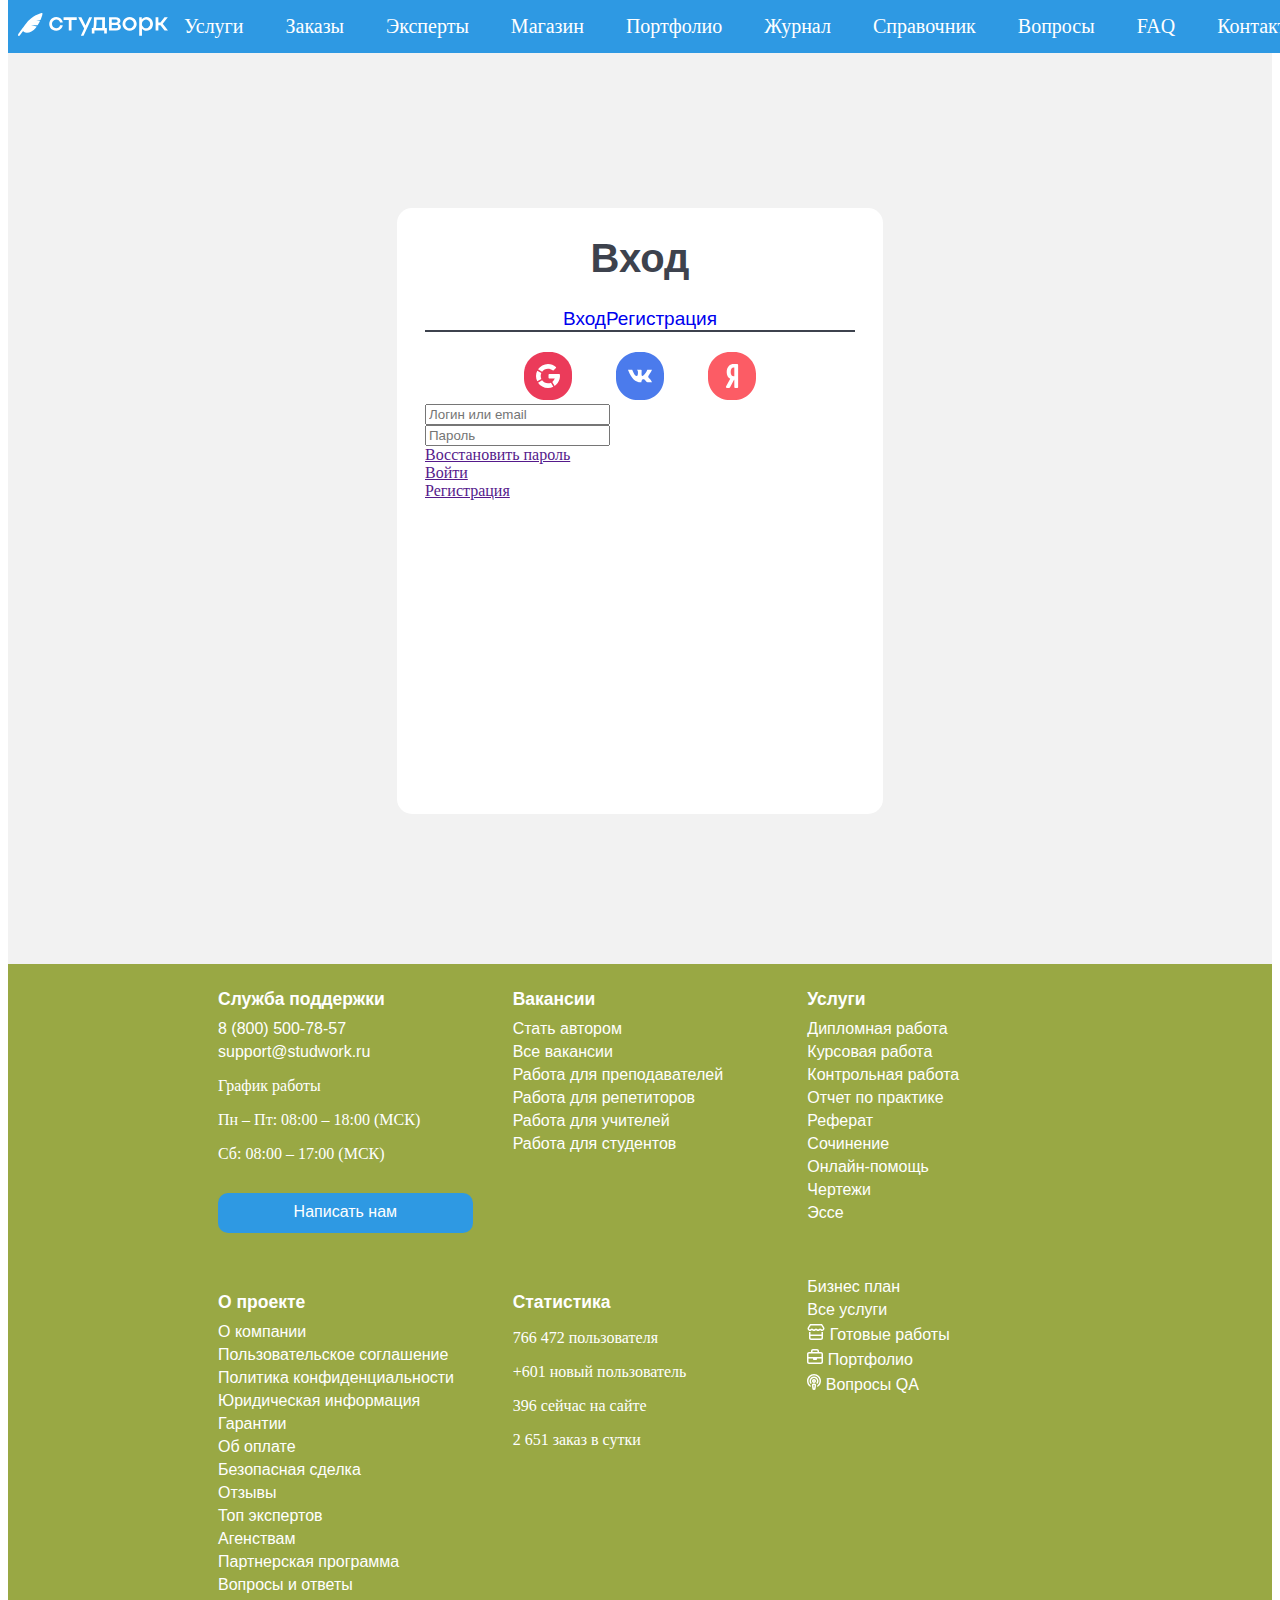
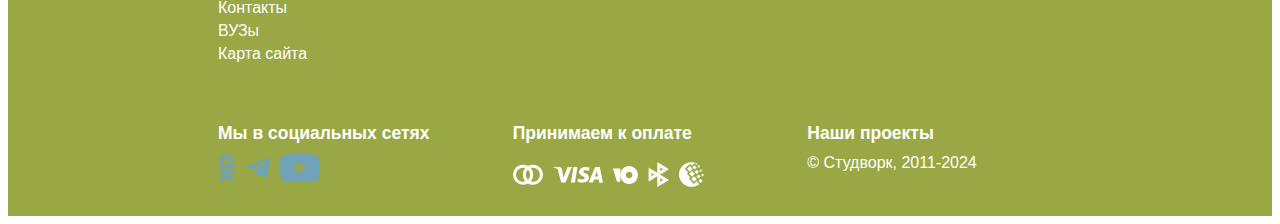
<file: sign_up.html>
<!DOCTYPE html>
<html>
 <head>
  <meta charset="utf-8">
  <link rel="stylesheet" href="styles/styles.css">
  <link rel="stylesheet" href="styles/login.css">
  <title>Студенческие работы на заказ 📚 — быстрая помощь студентам с написанием курсовых, дипломных, контрольных и других работ в онлайн-сервисе Студворк 📌</title>
 </head>
 <body>
    <header>
        <div class="menu">
            <div class="logo">
                <a href="index.html">
                    <svg xmlns="http://www.w3.org/2000/svg" viewBox="0 0 800.1 122.2" fill="white" class="sf-icon-wrapper site-logo__img" data-v-65075598=""><g><path d="M69.2,65.7h35.4c5.4-8.5,9.8-16.8,13.3-24.3l-21-4.5H120c5.8-13.2,8.7-23.3,9.5-26c2.2-7.4,0.7-11.2-1.2-10.9
                        c-0.4,0.1-10,1.8-23.7,7.6C92,13,76.1,20.6,56.7,40.3c-13,13.1-55.6,73.8-55.6,73.8c-1.7,2.2-1.3,5.4,1,7.1c0.9,0.7,2,1,3.1,1
                        c1.5,0,3-0.7,4-2l18.1-23.8c1.1,1.7,6.3,8.9,20.3,8.9l0,0c14.9,0,33.5-9.4,47.9-26.7c1.7-2,3.2-4.2,4.6-6.3L69.2,65.7z"></path> <path d="M203.8,94.5c-7.1,0-13.4-1.6-19.1-4.8c-5.6-3.2-10.1-7.5-13.3-13s-4.8-11.7-4.8-18.6c0-6.8,1.6-13,4.9-18.5
                        c3.3-5.5,7.7-9.9,13.4-13.1s12-4.8,18.9-4.8c6.2,0,11.9,1.2,16.9,3.6s9.1,5.8,12.3,10.1s5.1,9.3,5.9,14.9h-14.5
                        c-1.2-4.7-3.6-8.4-7.3-11.1c-3.6-2.7-8.1-4.1-13.3-4.1c-4.3,0-8.1,1-11.5,3s-6.1,4.8-8,8.2c-2,3.5-2.9,7.4-2.9,11.7s1,8.2,2.9,11.7
                        c2,3.5,4.6,6.2,8,8.2s7.2,3,11.5,3c5.2,0,9.7-1.4,13.4-4.2s6.1-6.5,7.2-11.2h14.5c-0.8,5.6-2.9,10.6-6.1,15
                        c-3.2,4.4-7.3,7.8-12.4,10.2C215.4,93.3,209.9,94.5,203.8,94.5z"></path> <path d="M270.9,36.9h-27.8V23.2h70.3v13.7h-27.8v56.2h-14.7V36.9z"></path> <path d="M393.6,80h8c1.2-5.8,2.1-11.7,2.6-17.8s0.8-13.5,0.8-22.3c0-0.8,0-1.7,0-2.5s0-1.7,0-2.5c0-0.4,0-0.8,0-1.2
                        s0-0.8,0-1.2v-9.2h58.9v56.8H474v29.2h-14.1V93.1h-52v16.1h-14.1V80H393.6z M449.1,80V36.2h-29.8v3.6c0,8.6-0.3,16-0.8,22.2
                        c-0.6,6.2-1.4,12.2-2.7,18H449.1z"></path> <path d="M485.8,23.2h35.9c7.6,0,13.7,1.6,18,4.8c4.4,3.2,6.6,7.7,6.6,13.4c0,3.5-0.9,6.6-2.6,9.2
                        c-1.7,2.6-4.2,4.7-7.5,6.2v0.6c4.1,1.5,7.2,3.7,9.4,6.5c2.1,2.8,3.2,6.3,3.2,10.3c0,6-2.3,10.6-6.9,14s-11,5-19.2,5h-36.9V23.2z
                         M519.2,52.4c3.7,0,6.7-0.8,8.9-2.4c2.2-1.6,3.4-3.8,3.4-6.5s-1-4.9-3.1-6.5s-5-2.4-8.6-2.4h-19.6v17.9L519.2,52.4L519.2,52.4z
                         M521.4,81.8c3.9,0,7-0.8,9.2-2.4c2.2-1.6,3.3-3.9,3.3-6.8c0-2.8-1.1-5-3.4-6.6c-2.2-1.6-5.4-2.4-9.4-2.4h-21v18.2H521.4z"></path> <path d="M595.4,94.5c-7.1,0-13.5-1.6-19.2-4.8s-10.3-7.5-13.6-13.1c-3.3-5.5-5-11.7-5-18.5s1.7-13,5-18.5
                        s7.9-9.9,13.6-13.1c5.8-3.2,12.2-4.8,19.2-4.8c7.1,0,13.5,1.6,19.2,4.8c5.7,3.2,10.3,7.5,13.6,13.1c3.3,5.5,5,11.7,5,18.5
                        c0,6.7-1.7,12.8-5,18.4c-3.3,5.5-7.9,9.9-13.6,13.1C608.8,92.9,602.4,94.5,595.4,94.5z M595.4,81.1c4.4,0,8.3-1,11.7-2.9
                        c3.4-2,6.2-4.7,8.1-8.2c2-3.5,2.9-7.4,2.9-11.8c0-4.4-1-8.3-2.9-11.8c-2-3.5-4.7-6.2-8.1-8.2s-7.4-2.9-11.7-2.9
                        c-4.4,0-8.3,1-11.8,2.9c-3.5,2-6.2,4.7-8.1,8.1c-1.9,3.4-2.9,7.4-2.9,11.9c0,4.4,1,8.3,2.9,11.8c2,3.5,4.7,6.2,8.1,8.2
                        C587.1,80.1,591,81.1,595.4,81.1z"></path> <path d="M646.7,23.2h13.6v10.2c3-3.7,6.6-6.6,10.8-8.6c4.2-2,8.9-3,14.1-3c6.6,0,12.6,1.6,17.9,4.8
                        c5.3,3.2,9.5,7.5,12.5,13.1c3,5.5,4.5,11.7,4.5,18.5s-1.5,13-4.5,18.5s-7.2,9.9-12.6,13.1c-5.4,3.2-11.3,4.8-17.8,4.8
                        c-4.8,0-9.2-0.9-13.2-2.7c-4.1-1.8-7.6-4.4-10.6-7.6v36.8h-14.7L646.7,23.2L646.7,23.2z M683,81.1c4.1,0,7.8-1,11.2-3
                        c3.4-2,6-4.8,8-8.2c2-3.5,2.9-7.4,2.9-11.7s-1-8.2-2.9-11.7c-2-3.5-4.6-6.2-8-8.2s-7.1-3-11.2-3s-7.8,1-11.2,3
                        c-3.4,2-6,4.8-7.9,8.2C662,50,661,53.9,661,58.2s1,8.2,2.9,11.7s4.5,6.2,7.9,8.2C675.2,80.1,678.9,81.1,683,81.1z"></path> <path d="M734.1,23.2h14.7v28h11l22-28h17.5l-27.1,34.1l28,35.8h-18.3l-22-28.2h-11v28.2h-14.8V23.2z"></path> <polygon points="380.1,23.2 360.2,66.7 338.1,23.2 321.2,23.2 353,82.5 335.3,121.1 349.7,121.1 395.5,23.2"></polygon></g></svg>
                </a>
            </div>
            <ul class="menu-items">
                <li><a href="studencheskie-raboty.html">Услуги</a></li>
                <li><a href="orders.html">Заказы</a></li>
                <li><a href="experts.html">Эксперты</a></li>
                <li><a href="shop.html">Магазин</a></li>
                <li><a href="portfolio.html">Портфолио</a></li>
                <li><a href="magazine.html">Журнал</a></li>
                <li><a href="spravochnik.html">Справочник</a></li>
                <li><a href="#">Вопросы</a></li>
                <li><a href="#">FAQ</a></li>
                <li><a href="#">Контакты</a></li>
            </ul>
            <div class="search-icon">🔍</div>
            <a href="login.html" class="auth-button">Войти</a>
        </div>
    </header>
    <section class="login">
        <div class="login_form">
            <div class="login_page">
                <h1 class="title">Вход</h1>
            </div>
            <div class="auth">
                <div>
                    <a href="login.html">Вход</a>
                </div>
                <div>
                    <a href="sign_up.html">Регистрация</a>
                </div>
            </div>
            <div class="logo_sign_in">
                <a href=""><img src="img/logo/google.svg" alt="Google" title="Войти через Google"></a>
                <a href=""><img src="img/logo/vk.svg" alt="Вконтакте" title="Войти через Вконтакте"></a>
                <a href=""><img src="img/logo/yandex.svg" alt="Яндекс" title="Войти через Яндекс"></a>
            </div>
            <div>
                <div>
                    <input type="text" placeholder="Логин или email">
                </div>
                <div>
                    <input type="password" placeholder="Пароль">
                </div>
            </div>
            <div>
                <a href="">Восстановить пароль</a>
            </div>
            <div>
                <div>
                    <a href="">Войти</a>
                </div>
                <div>
                    <a href="">Регистрация</a>
                </div>
            </div>
        </div>
    </section>
    <footer>
        <div class="footer-container">
            <div class="footer-item">
                <h2>Служба поддержки</h2>
                <a href="#">8 (800) 500-78-57</a>
                <a href="#">support@studwork.ru</a>
                <p>График работы</p>
                <p>Пн – Пт: 08:00 – 18:00 (МСК)</p>
                <p>Сб: 08:00 – 17:00 (МСК)</p>
                <a href="" class="service_btn">Написать нам</a>
            </div>
            <div class="footer-item">
                <h2>Вакансии</h2>
                <a href="#">Стать автором</a>
                <a href="#">Все вакансии</a>
                <a href="#">Работа для преподавателей</a>
                <a href="#">Работа для репетиторов</a>
                <a href="#">Работа для учителей</a>
                <a href="#">Работа для студентов</a>
            </div>
            <div class="footer-item">
                <h2>Услуги</h2>
                <a href="#">Дипломная работа</a>
                <a href="#">Курсовая работа</a>
                <a href="#">Контрольная работа</a>
                <a href="#">Отчет по практике</a>
                <a href="#">Реферат</a>
                <a href="#">Сочинение</a>
                <a href="#">Онлайн-помощь</a>
                <a href="#">Чертежи</a>
                <a href="#">Эссе</a>
            </div>
            <div class="footer-item">
                <h2>О проекте</h2>
                <a href="#">О компании</a>
                <a href="#">Пользовательское соглашение</a>
                <a href="#">Политика конфиденциальности</a>
                <a href="#">Юридическая информация</a>
                <a href="#">Гарантии</a>
                <a href="#">Об оплате</a>
                <a href="#">Безопасная сделка</a>
                <a href="#">Отзывы</a>
                <a href="#">Топ экспертов</a>
                <a href="#">Агенствам</a>
                <a href="#">Партнерская программа</a>
                <a href="#">Вопросы и ответы</a>
                <a href="#">Контакты</a>
                <a href="#">ВУЗы</a>
                <a href="#">Карта сайта</a>
            </div>
            <div class="footer-item">
                <h2>Статистика</h2>
                <p>766 472 пользователя</p>
                <p>+601 новый пользователь</p>
                <p>396 сейчас на сайте</p>
                <p>2 651 заказ в сутки</p>
            </div>
            <div class="footer-item">
                <a href="#">Бизнес план</a>
                <a href="#">Все услуги</a>
                <a href="#">
                    <svg xmlns="http://www.w3.org/2000/svg" focusable="false" ariahidden="true" role="img" data-icon="far/store" 
                    viewBox="0 0 576 512" fill="white" wight="16px" height="16px" ariaHidden="true"><path d="M483.4 224C463.8 224 445.8 217.5 431.3 206.8C426.5 203.3 
                    422.2 199.4 418.3 195C414.4 199.3 410.1 203.2 405.4 206.7C390.9 217.5 372.8 224 353.1 224C333.5 224 315.6 217.6 301.1 
                    206.1C296.3 203.4 291.9 199.4 287.9 195C283.9 199.4 279.5 203.4 274.7 206.1C260.2 217.6 242.3 224 222.7 224C203.2 224 185.2 
                    217.6 170.7 206.1C165.9 203.4 161.5 199.4 157.6 195C153.6 199.4 149.1 203.4 144.3 206.1C129.9 217.6 111.1 223.1 92.41 
                    224C92.39 224 92.38 224 92.36 224C88.3 224 84.21 223.7 80.24 223.2C24.92 215.8-1.255 150.6 28.33 103.8L85.66 13.13C90.76 
                    4.979 99.87 0 109.6 0H466.4C476.1 0 485.2 4.978 490.3 13.13L547.6 103.8C577.3 150.7 551 215.8 495.5 223.2C491.6 223.7 487.6 
                    223.1 483.5 224C483.5 224 483.5 224 483.4 224H483.4zM455.6 48H120.4L68.91 129.5C63.12 138.6 62.57 149.9 66.65 159.6C70.57 
                    168.8 77.67 174.4 86.56 175.6C88.57 175.9 90.54 176 92.36 176C104.2 176 114.6 170.9 121.9 162.8C131 152.8 143.1 147 157.6 
                    147C171.1 147 184.1 152.8 193.2 162.8C200.5 170.9 210.9 176 222.7 176C234.6 176 244.1 170.9 252.3 162.8C261.4 152.8 274.3 147 
                    287.9 147C301.5 147 314.4 152.8 323.5 162.8C330.8 170.9 341.3 176 353.1 176C364.9 176 375.3 170.9 382.6 162.8C391.7 152.8 
                    404.6 147 418.2 147C431.7 147 444.7 152.7 453.8 162.8C461.2 170.9 471.7 176 483.4 176C485.4 176 487.3 175.9 489.3 175.6C498.3 
                    174.4 505.4 168.8 509.3 159.6C513.4 149.1 512.9 138.7 507.1 129.5L455.6 48zM464 336V254.4C470.3 255.5 476.8 256 483.4 256C489 
                    256 494.4 255.6 499.7 254.9L499.7 254.9C503.1 254.4 508 253.6 512 252.6V448C512 483.3 483.3 512 448 512H128C92.66 512 64 483.3 
                    64 448V252.6C67.87 253.6 71.86 254.4 75.97 254.9L76.09 254.9C81.35 255.6 86.83 256 92.36 256C99.06 256 105.6 255.4 112 
                    254.4V336H464zM464 384H112V448C112 456.8 119.2 464 128 464H448C456.8 464 464 456.8 464 448V384z"></path></svg>
                    Готовые работы</a>
                <a href="#">
                    <svg xmlns="http://www.w3.org/2000/svg" focusable="false" ariahidden="true" role="img" data-icon="far/briefcase" viewBox="0 0 512 512"
                    fill="white" wight="16px" height="16px" ariaHidden="true"><path d="M448 96h-64V64c0-35.35-28.65-64-64-64H192C156.7 0 128 28.65 128 
                    64v32H64C28.65 96 0 124.7 0 160v256c0 35.35 28.65 64 64 64h384c35.35 0 64-28.65 64-64V160C512 124.7 483.3 96 448 96zM192 
                    48h128c8.837 0 16 7.163 16 16v32h-160V64C176 55.16 183.2 48 192 48zM64 144h384c8.8 0 16 7.2 16 16v96h-416V160C48 151.2 55.2 
                    144 64 144zM448 432H64c-8.8 0-16-7.2-16-16V304H192V320c0 17.67 14.33 32 32 32h64c17.67 0 32-14.33 32-32V304h144V416C464 424.8 
                    456.8 432 448 432z"></path></svg>
                    Портфолио</a>
                <a href="#">
                    <svg xmlns="http://www.w3.org/2000/svg" focusable="false" ariahidden="true" role="img" data-icon="far/podcast" viewBox="0 0 448 512"
                    fill="white" wight="16px" height="16px" ariaHidden="true"><path d="M224 304c-34.19 0-66.56 8.969-66.56 45.5c0 34.45 13.39 108.5 21.45 
                    138.2C184.2 507.4 204.4 512 224 512s39.78-4.551 45.11-24.31c8.061-29.9 21.45-103.9 21.45-138.2C290.6 312.1 258.2 304 224 
                    304zM225.5 463.1C225.1 463.1 224.5 464 224 464c-.5449 0-1.062-.0059-1.551-.0156c-6.928-30.01-15.84-82.73-16.87-110.3C209.1 
                    352.8 214.9 352 224 352c9.109 0 14.97 .8457 18.48 1.656C241.6 380.4 232.6 433.3 225.5 463.1zM224 288c35.38 0 64-28.62 
                    64-64s-28.62-64-64-64S160 188.6 160 224S188.6 288 224 288zM224 208c8.822 0 16 7.178 16 16S232.8 240 224 240S208 232.8 208 
                    224S215.2 208 224 208zM224 0C100.5 0 0 100.5 0 224c0 71.13 32.66 136.4 89.59 179.2C93.91 406.4 98.97 408 103.1 408c7.312 0 
                    14.5-3.312 19.22-9.594c7.969-10.59 5.812-25.64-4.781-33.59C73.66 331.2 48 279.9 48 224c0-97.05 78.97-176 176-176s176 78.95 176 
                    176c0 55.88-25.66 107.2-70.38 140.8c-10.59 7.969-12.75 23-4.781 33.61c7.969 10.55 23 12.8 33.59 4.766C415.3 360.4 448 295.1 
                    448 224C448 100.5 347.5 0 224 0zM345.8 300.8C360.3 277.8 368 251.3 368 224c0-79.41-64.59-144-144-144S80 144.6 80 224c0 27.27 
                    7.656 53.83 22.19 76.81C109.3 312 124.1 315.4 135.3 308.3s14.56-21.91 7.469-33.11C133.1 259.9 128 242.2 128 224c0-52.94 
                    43.06-96 96-96s96 43.06 96 96c0 18.19-5.094 35.89-14.75 51.19c-7.094 11.2-3.75 26.03 7.469 33.11C316.7 310.8 321.1 312 325.5 
                    312C333.5 312 341.3 308 345.8 300.8z"></path></svg>
                    Вопросы QA</a>
            </div>
            <div class="footer-item">
                <h2>Мы в социальных сетях</h2>
                <div style="display: flex;">
                    <a href="#"class="tooltip-toggle" style="padding-right: 10px;">
                        <svg xmlns="http://www.w3.org/2000/svg" focusable="false" ariahidden="true" role="img" 
                        data-icon="fab/odnoklassniki" viewBox="0 0 320 512" fill="#70a2b8" wight="28px" height="28px" data-v-7a9f8cfe="" ariaHidden="true" 
                        data-v-cb78c2c6=""><title>Однокласники</title><path d="M275.1 334c-27.4 17.4-65.1 24.3-90 26.9l20.9 20.6 76.3 76.3c27.9 28.6-17.5 73.3-45.7 
                        45.7-19.1-19.4-47.1-47.4-76.3-76.6L84 503.4c-28.2 27.5-73.6-17.6-45.4-45.7 19.4-19.4 47.1-47.4 
                        76.3-76.3l20.6-20.6c-24.6-2.6-62.9-9.1-90.6-26.9-32.6-21-46.9-33.3-34.3-59 7.4-14.6 27.7-26.9 54.6-5.7 0 0 36.3 28.9 94.9 
                        28.9s94.9-28.9 94.9-28.9c26.9-21.1 47.1-8.9 54.6 5.7 12.4 25.7-1.9 38-34.5 59.1zM30.3 129.7C30.3 58 88.6 0 160 0s129.7 58 
                        129.7 129.7c0 71.4-58.3 129.4-129.7 129.4s-129.7-58-129.7-129.4zm66 0c0 35.1 28.6 63.7 63.7 63.7s63.7-28.6 
                        63.7-63.7c0-35.4-28.6-64-63.7-64s-63.7 28.6-63.7 64z"></path></svg>
                    </a>
                    <a href=""  style="padding-right: 10px;">
                        <svg xmlns="http://www.w3.org/2000/svg" focusable="false" ariahidden="true" role="img" 
                        data-icon="fab/telegram-plane-alt" viewBox="0 0 448 512" fill="#70a2b8" wight="28px" height="28px" class="sf-icon" data-v-63768f28="" ariaHidden="true" 
                        data-v-6a662c08=""><title>Telegram</title><path d="M446.7 98.6l-67.6 318.8c-5.1 22.5-18.4 28.1-37.3 17.5l-103-75.9-49.7 47.8c-5.5 5.5-10.1
                         10.1-20.7 10.1l7.4-104.9 190.9-172.5c8.3-7.4-1.8-11.5-12.9-4.1L117.8 284 16.2 252.2c-22.1-6.9-22.5-22.1 
                         4.6-32.7L418.2 66.4c18.4-6.9 34.5 4.1 28.5 32.2z"></path></svg>
                    </a>
                    <a href=""  style="padding-right: 10px;">
                        <svg xmlns="http://www.w3.org/2000/svg" focusable="false" ariahidden="true" role="img" data-icon="fab/youtube-alt"
                         viewBox="0 0 30 20" fill="#70a2b8" wight="28px" height="28px" data-v-63768f28="" ariaHidden="true" data-v-6a662c08="">
                         <title>YouTube</title><path 
                         d="M27.9727 3.12324C27.6435 1.89323 26.6768 0.926623 25.4468 0.597366C23.2197 2.24288e-07 14.285 0 14.285 0C14.285
                          0 5.35042 2.24288e-07 3.12323 0.597366C1.89323 0.926623 0.926623 1.89323 0.597366 3.12324C2.24288e-07 5.35042 0
                           10 0 10C0 10 2.24288e-07 14.6496 0.597366 16.8768C0.926623 18.1068 1.89323 19.0734 3.12323 19.4026C5.35042 20 
                           14.285 20 14.285 20C14.285 20 23.2197 20 25.4468 19.4026C26.6768 19.0734 27.6435 18.1068 27.9727 16.8768C28.5701
                            14.6496 28.5701 10 28.5701 10C28.5701 10 28.5677 5.35042 27.9727 3.12324Z"></path><path d="M11.4253 
                            14.2854L18.8477 10.0004L11.4253 5.71533V14.2854Z" fill="rgb(153 168 68)"></path></svg>
                    </a>
                </div>    
            </div>
            <div class="footer-item">
                <h2>Принимаем к оплате</h2>
                <ul style="list-style-type: none; display: flex; padding-left: 0;">
                    <li style="display: flex; align-items: center; height: 30px; padding-right: 10px;">
                        <svg width="30" height="21" viewBox="0 0 30 21" xmlns="http://www.w3.org/2000/svg" data-v-403facb0="" 
                        data-v-6a662c08=""><title>MasterCard</title><path d="M19.8579 0.706055C18.1521 0.705376 16.4749 1.14355 14.9874 
                        1.97845C13.4637 1.12683 11.7439 0.688385 9.99845 0.706617C8.25303 0.724848 6.54271 1.19912 
                        5.03716 2.08239C3.53161 2.96565 2.28316 4.2272 1.41567 5.7419C0.54818 7.25659 0.0917969 8.97177 
                        0.0917969 10.7173C0.0917969 12.4628 0.54818 14.178 1.41567 15.6927C2.28316 17.2074 3.53161 
                        18.4689 5.03716 19.3522C6.54271 20.2355 8.25303 20.7097 9.99845 20.728C11.7439 20.7462 13.4637 
                        20.3078 14.9874 19.4561C16.3228 20.2005 17.811 20.6291 19.3378 20.7089C20.8646 20.7887 22.3894 
                        20.5177 23.7951 19.9166C25.2008 19.3155 26.4502 18.4003 27.4473 17.2413C28.4443 16.0823 29.1626 
                        14.7103 29.547 13.2305C29.9314 11.7508 29.9716 10.2026 29.6647 8.70489C29.3577 7.20715 28.7117 
                        5.79965 27.7762 4.59041C26.8407 3.38116 25.6406 2.40232 24.268 1.72899C22.8954 1.05566 21.3867 
                        0.705686 19.8579 0.706055ZM12.3764 17.3468C11.651 17.6064 10.8874 17.7434 10.1169 17.7524C8.25113 
                        17.7524 6.46175 17.0112 5.14242 15.6918C3.8231 14.3725 3.08191 12.5831 3.08191 10.7173C3.08191 
                        8.85151 3.8231 7.06213 5.14242 5.7428C6.46175 4.42348 8.25113 3.68229 10.1169 3.68229C10.8874 
                        3.6912 11.651 3.82825 12.3764 4.08784C10.7472 5.91174 9.84666 8.27171 9.84666 10.7173C9.84666 
                        13.1629 10.7472 15.5229 12.3764 17.3468ZM14.9874 15.7733C14.3033 15.1208 13.7588 14.3363 
                        13.3867 13.4672C13.0147 12.5982 12.8228 11.6626 12.8228 10.7173C12.8228 9.77193 13.0147 
                        8.8364 13.3867 7.96734C13.7588 7.09828 14.3033 6.31376 14.9874 5.66126C15.6715 6.31376 
                        16.216 7.09828 16.5881 7.96734C16.9601 8.8364 17.152 9.77193 17.152 10.7173C17.152 11.6626 
                        16.9601 12.5982 16.5881 13.4672C16.216 14.3363 15.6715 15.1208 14.9874 15.7733ZM19.8579 
                        17.7523C19.0874 17.7434 18.3238 17.6063 17.5984 17.3468C19.2276 15.5229 20.1281 13.1629 
                        20.1281 10.7173C20.1281 8.27171 19.2276 5.91174 17.5984 4.08784C18.3238 3.82825 19.0874 
                        3.6912 19.8579 3.68229C21.7237 3.68229 23.5131 4.42348 24.8324 5.7428C26.1517 7.06213 
                        26.8929 8.85151 26.8929 10.7173C26.8929 12.5831 26.1517 14.3725 24.8324 15.6918C23.5131 
                        17.0112 21.7237 17.7523 19.8579 17.7523Z" fill="currentColor"></path></svg>
                    </li>
                    <li style="display: flex; align-items: center; height: 30px; padding-right: 10px;">
                        <svg width="50" height="16" viewBox="0 0 50 16" xmlns="http://www.w3.org/2000/svg" data-v-403facb0="" 
                        data-v-6a662c08=""><g clip-path="url(#clip0_1765_7080)"><title>VISA</title><path d="M20.4375 0L17.9281 15.6157H21.9391L24.4469 
                            0H20.4375ZM32.536 6.36096C31.1344 5.66879 30.2751 5.20164 30.2751 4.4937C30.2922 3.85003 31.0017 3.19059 
                            32.586 3.19059C33.8892 3.15786 34.8469 3.4641 35.5736 3.7688L35.9376 3.93126L36.4829 0.664064C35.6906 0.357823
                             34.4345 0.0203924 32.8829 0.0203924C28.922 0.0203924 26.1329 2.07976 26.1156 5.02512C26.0828 7.19862 28.1124
                              8.40474 29.6313 9.12827C31.1829 9.87048 31.711 10.3517 31.711 11.0111C31.6939 12.0236 30.4564 12.4907 29.3017
                               12.4907C27.7018 12.4907 26.8424 12.2501 25.5377 11.686L25.0095 11.4454L24.4486 14.8408C25.3908 15.2596 
                               27.1236 15.6282 28.9221 15.6471C33.1315 15.6471 35.8706 13.6189 35.905 10.4799C35.9187 8.75793 34.8485 
                               7.43906 32.536 6.36096ZM46.7657 0.0483263H43.6625C42.7062 0.0483263 41.9796 0.323378 41.5656 1.30465L35.6077
                                15.6157H39.8171L40.9764 12.5173H45.6858L46.2874 15.6282H49.9999L46.7657 0.0483263ZM42.1438 9.39046C42.225
                                 9.39835 43.7595 4.33261 43.7595 4.33261L44.9813 9.39046C44.9813 9.39046 42.936 9.39046 42.1438 
                                 9.39046ZM14.5766 0L10.6469 10.6094L10.2188 8.51716C9.4922 6.10305 7.21416 3.4797 4.67188 2.17659L8.27033
                                  15.6001H12.5142L18.8205 0.00171277H14.5766V0Z" fill="currentColor"></path> <path d="M8.89692 
                                  2.01283C8.59068 0.822136 7.61403 0.0190903 6.28762 0.00195312H0.0640929L0 0.290884C4.85478 1.48774 
                                  8.92965 5.17051 10.2516 8.63461L8.89692 2.01283Z" fill="currentColor"></path></g> <defs><clipPath 
                                    id="clip0_1765_7080"><rect width="50" height="16" fill="currentColor"></rect></clipPath></defs></svg>
                    </li>
                    <li style="display: flex; align-items: center; height: 30px; padding-right: 10px;">
                        <svg width="25" height="18" viewBox="0 0 25 18" fill="none" xmlns="http://www.w3.org/2000/svg" data-v-403facb0=""
                         data-v-6a662c08=""><g clip-path="url(#clip0_1765_8317)"><title>YooMoney</title><path d="M16.1335 0C11.1868 0 7.25195 4.04431 7.25195 
                            9C7.25195 14.0127 11.243 18 16.1335 18C21.024 18 25.0151 13.9557 25.0151 9C25.0713 4.04431 21.024 0 16.1335 
                            0ZM16.1335 12.3607C14.3347 12.3607 12.817 10.8228 12.817 9C12.817 7.1772 14.3347 5.63924 16.1335 
                            5.63924C17.9323 5.63924 19.45 7.1772 19.45 9C19.45 10.8228 17.9885 12.3607 16.1335 12.3607Z" 
                            fill="currentColor"></path> <path d="M7.25145 2.62012V15.7213H4.0473L0 2.62012H7.25145Z" 
                            fill="currentColor"></path></g> <defs><clipPath id="clip0_1765_8317"><rect width="25" height="18" 
                                fill="currentColor"></rect></clipPath></defs></svg>
                    </li>
                    <li style="display: flex; align-items: center; height: 30px; padding-right: 10px;">
                        <svg width="21" height="25" viewBox="0 0 21 25" xmlns="http://www.w3.org/2000/svg" data-v-403facb0="" 
                        data-v-6a662c08=""><g clip-path="url(#clip0_1765_9276)"><title>Система быстрых платежей</title><path d="M0.601562 5.46387L3.64117 10.897V14.211L0.605118
                             19.6334L0.601562 5.46387Z" fill="currentColor"></path> <path d="M12.2725 8.91911L15.1207 7.17341L20.9497 
                             7.16797L12.2725 12.4837V8.91911Z" fill="currentColor"></path> <path d="M12.2562 5.43143L12.2723 
                             12.6247L9.22559 10.7526V0L12.2562 5.43143Z" fill="currentColor"></path> <path d="M20.9496 7.16835L15.1203
                              7.17379L12.2562 5.43143L9.22559 0L20.9496 7.16835Z" fill="currentColor"></path> <path d="M12.2723 
                              19.6633V16.1734L9.22559 14.3369L9.22726 25.1002L12.2723 19.6633Z" fill="currentColor"></path> 
                              <path d="M15.1135 17.9338L3.64096 10.897L0.601562 5.46387L20.9374 17.9266L15.1135 17.9338Z" 
                              fill="currentColor"></path> <path d="M9.22754 25.0996L12.2722 19.6627L15.1133 17.9329L20.9371 
                              17.9258L9.22754 25.0996Z" fill="currentColor"></path> <path d="M0.604492 19.6332L9.24998 14.3371L6.3434 
                              12.5537L3.64055 14.2107L0.604492 19.6332Z" fill="currentColor"></path></g> <defs><clipPath 
                                id="clip0_1765_9276"><rect width="21" height="25" fill="currentColor"></rect></clipPath></defs></svg>
                    </li>
                    <li style="display: flex; align-items: center; height: 30px; padding-right: 10px;">
                        <svg width="25" height="25" viewBox="0 0 25 25" xmlns="http://www.w3.org/2000/svg" data-v-403facb0="" 
                        data-v-6a662c08=""><g clip-path="url(#clip0_1765_8954)"><title>WebMoney</title><path d="M12.4407 0.19043C14.3911 0.19043 16.247 0.637305
                             17.9122 1.44043C18.1739 1.5584 18.4356 1.69941 18.6966 1.84043L17.5548 2.85176L15.843 1.08809L12.8938 
                             3.67402L11.1563 1.8127L5.7325 6.63379L9.20516 10.4197L7.84969 11.5955L11.2755 15.3814L9.92 16.5564L14.8204
                              21.9416L17.7208 19.3076L20.2434 22.1303C19.7434 22.5064 19.1966 22.8834 18.6028 23.2123C16.7276 24.2618 
                              14.6142 24.812 12.4653 24.81C5.58992 24.81 7.83913e-05 19.2854 7.83913e-05 12.4896C-0.0241404 5.74004 
                              5.56648 0.19043 12.4407 0.19043ZM10.1563 11.7365L13.1298 9.10254L15.7946 12.042L12.8204 14.6756L10.1563
                               11.7365ZM12.2735 16.8158L15.2227 14.1588L17.911 17.0979L14.9372 19.7318L12.2735 16.8158ZM8.0407 
                               6.72793L11.0095 4.09395L13.6735 7.0334L10.6997 9.66699L8.0407 6.72793ZM13.4872 5.3127L15.7032 
                               3.3416L17.7016 5.5291L15.4891 7.52754L13.4872 5.3127ZM17.4325 14.3662L19.6485 12.3947L21.647 
                               14.6045L19.4345 16.5811L17.4325 14.3662ZM19.3829 18.8115L21.5954 16.8357L23.5923 19.0232L21.3805 
                               21.0217L19.3829 18.8115ZM20.2872 8.65254L21.7618 7.33535L23.0938 8.79395L21.6196 10.1104L20.2872 
                               8.65254ZM18.3841 4.30215L19.8587 2.9623L21.1915 4.44356L19.7157 5.75996L18.3841 4.30215ZM22.1661 
                               13.0033L23.6407 11.6869L25.0001 13.1479L23.502 14.4643L22.1661 13.0033ZM15.5255 9.73457L17.738 
                               7.75918L19.7356 9.9459L17.5239 11.9217L15.5255 9.73457Z" fill="currentColor"></path></g> 
                               <defs><clipPath id="clip0_1765_8954"><rect width="25" height="25" fill="currentColor"></rect>
                            </clipPath></defs></svg>
                    </li>
                </ul>
            </div>
            <div class="footer-item">
                <h2>Наши проекты</h2>
                <a href="#">© Студворк, 2011-2024</a>
            </div>
        </div>
    </footer>
  
 </body>
 </html>
</file>
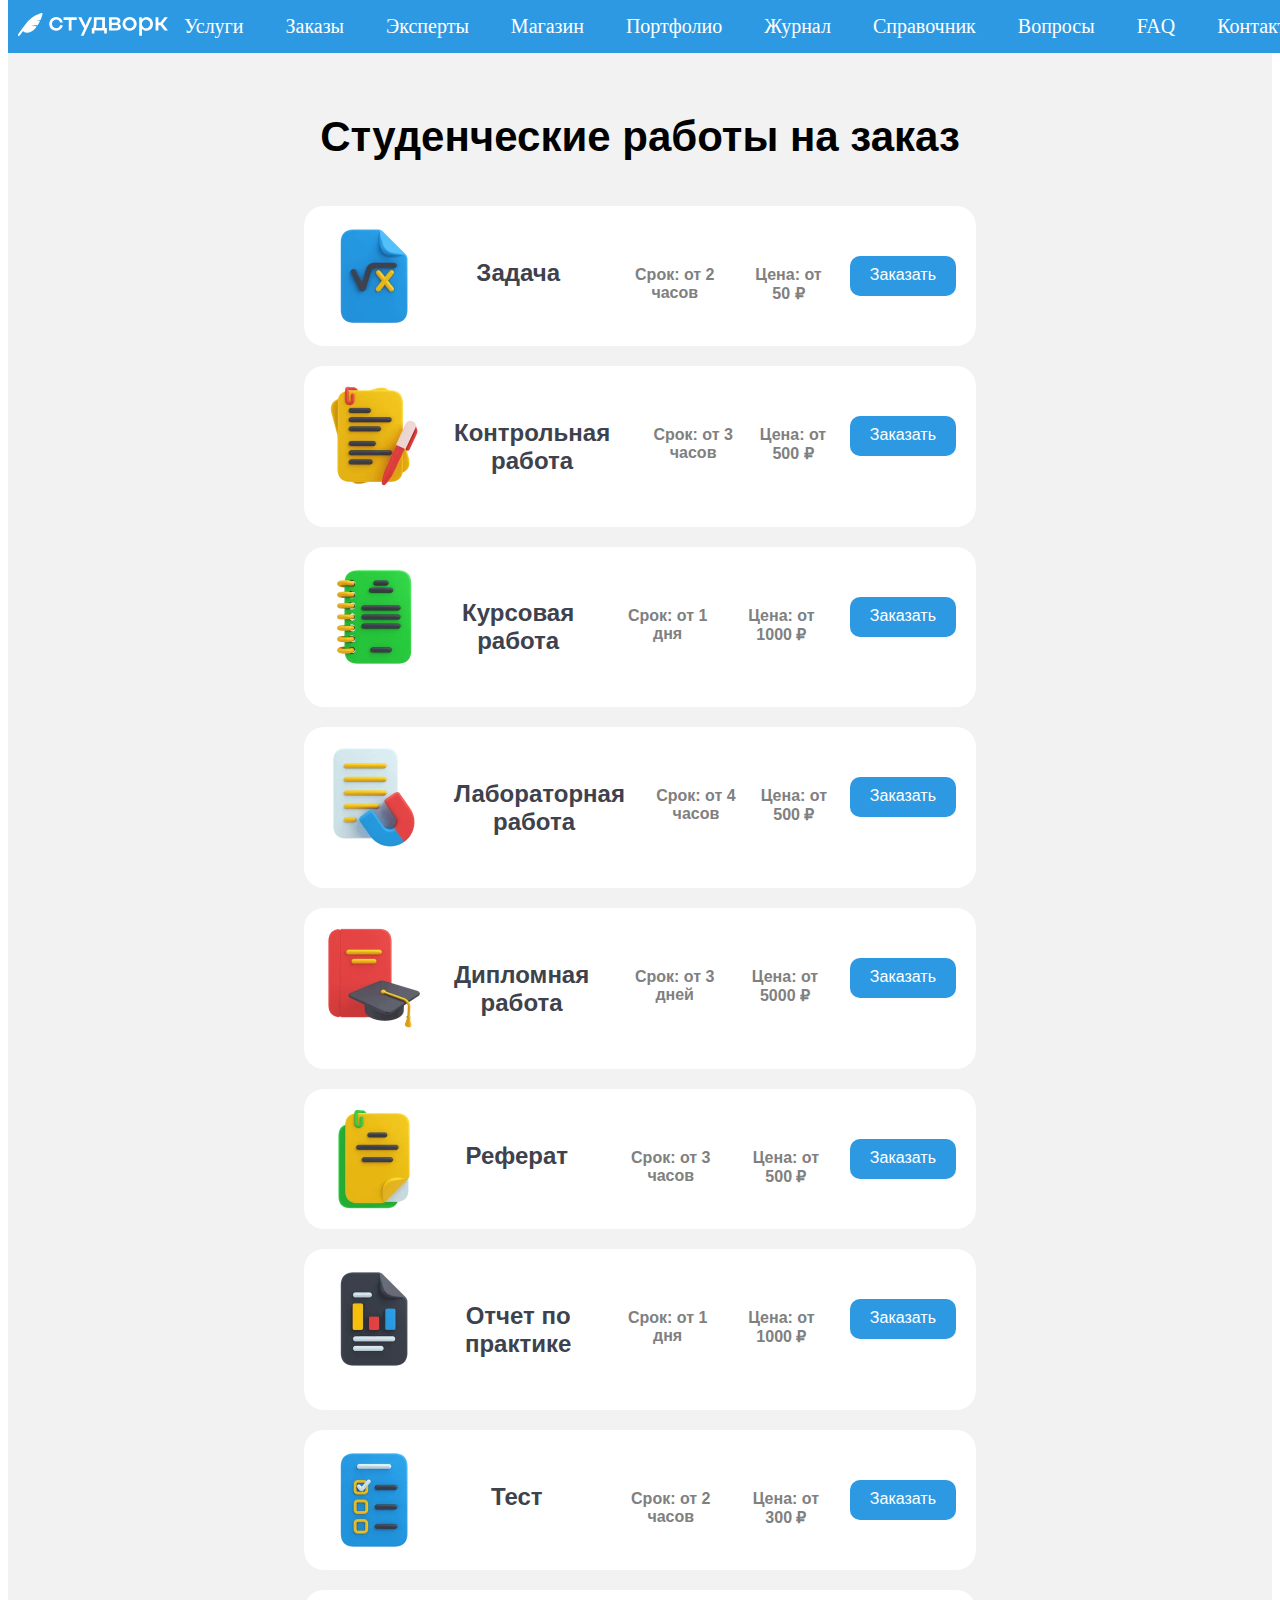
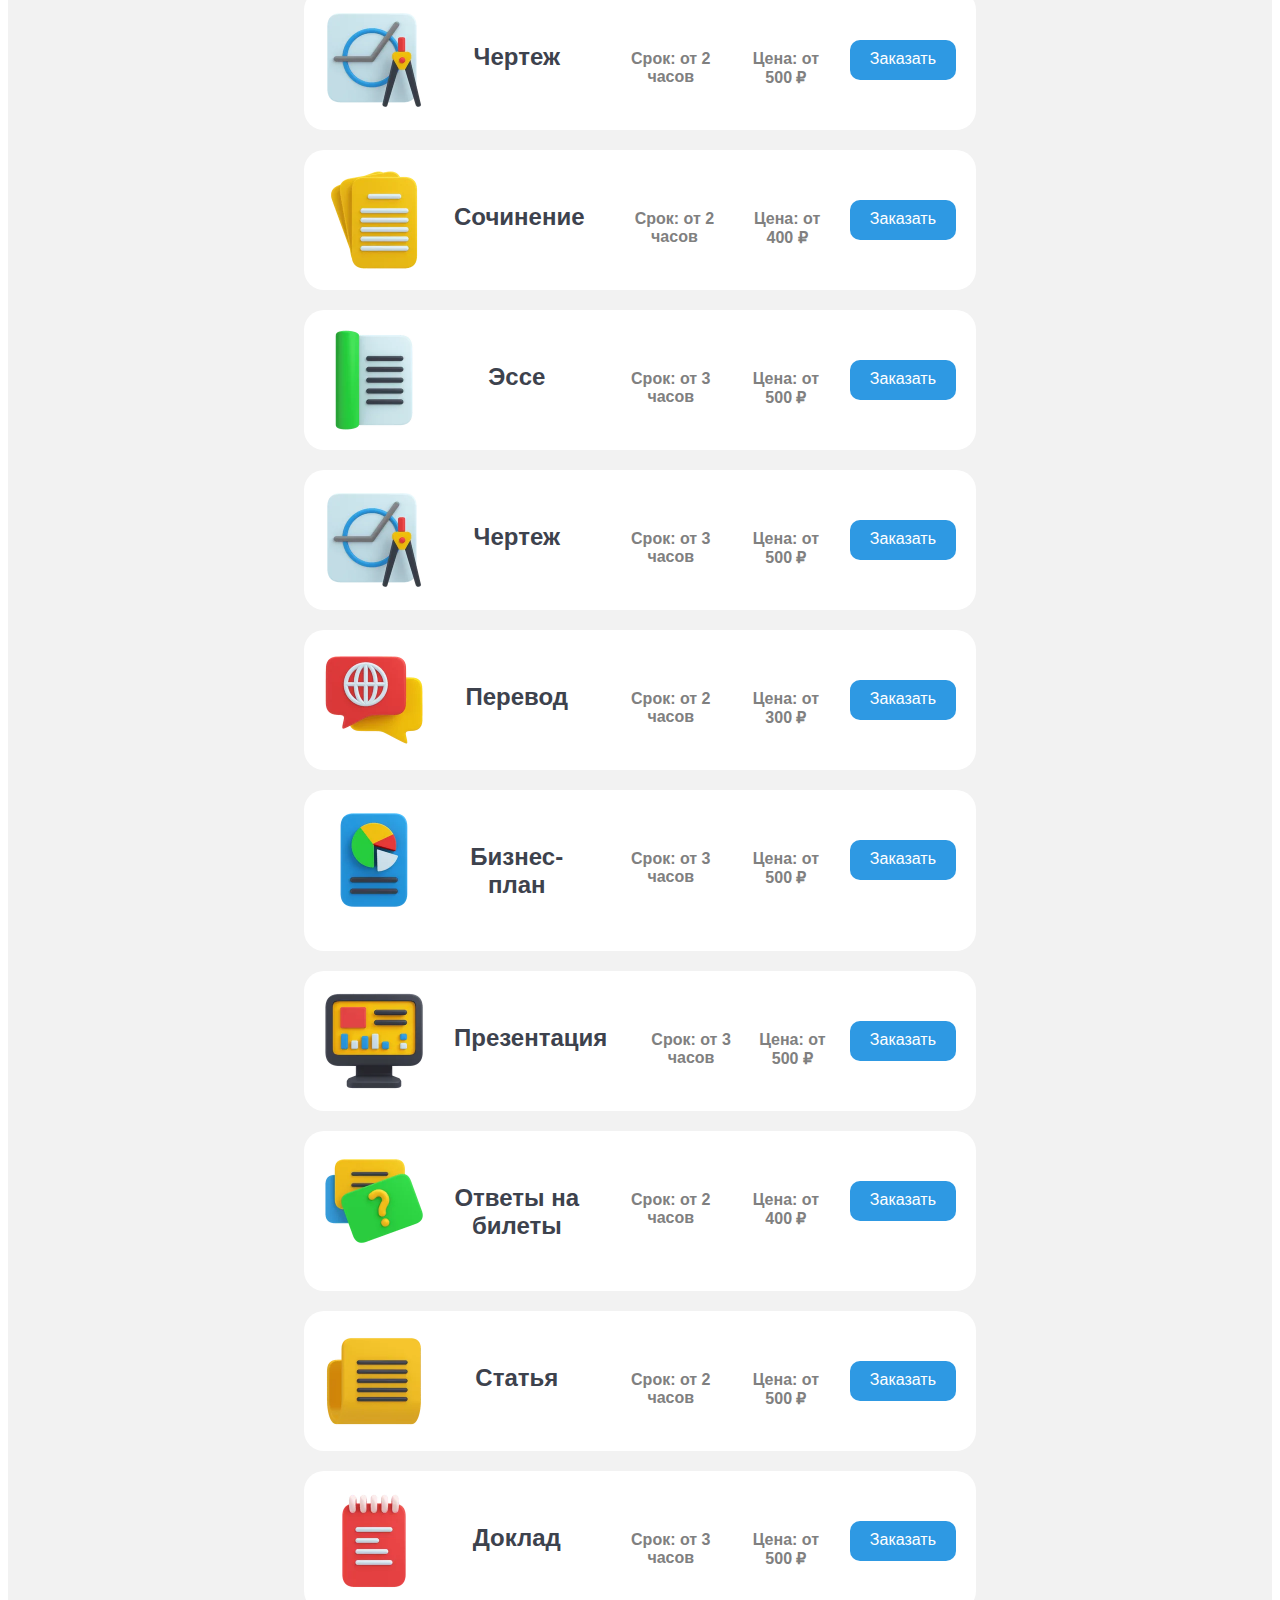
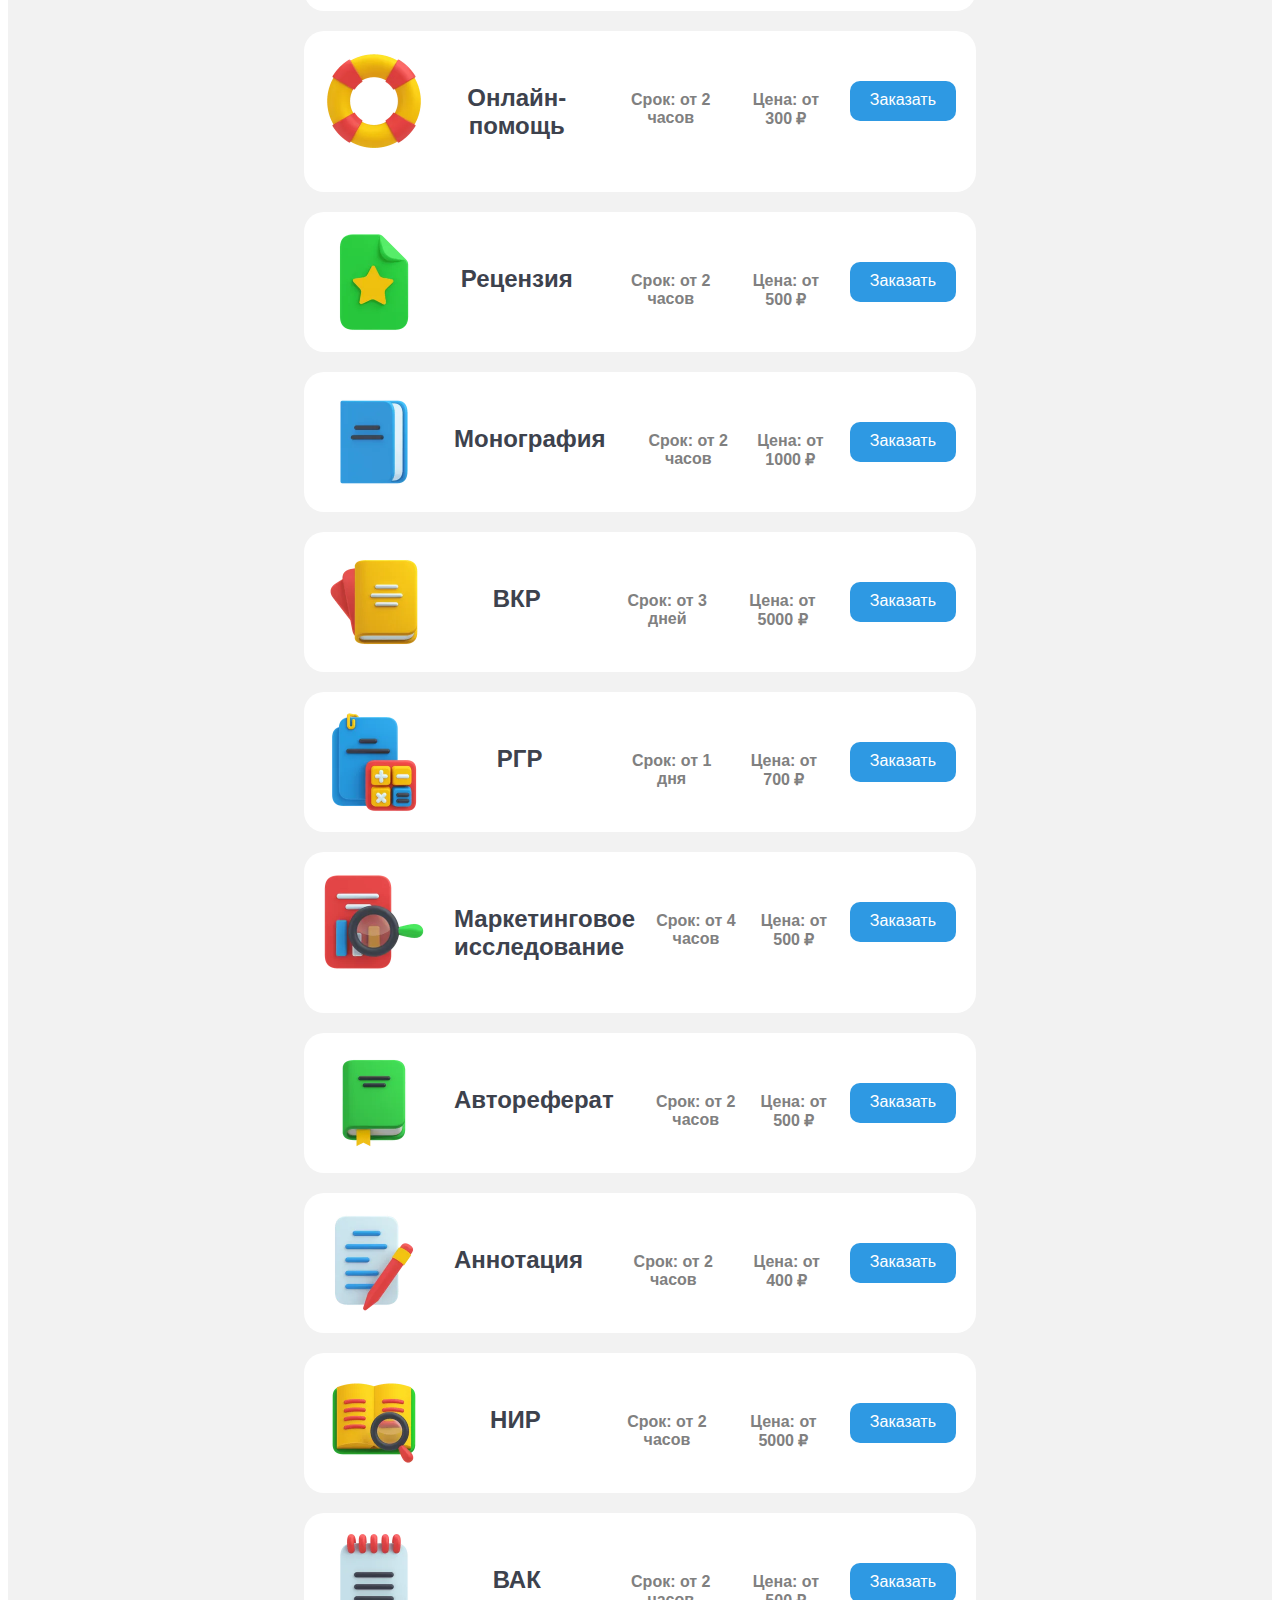
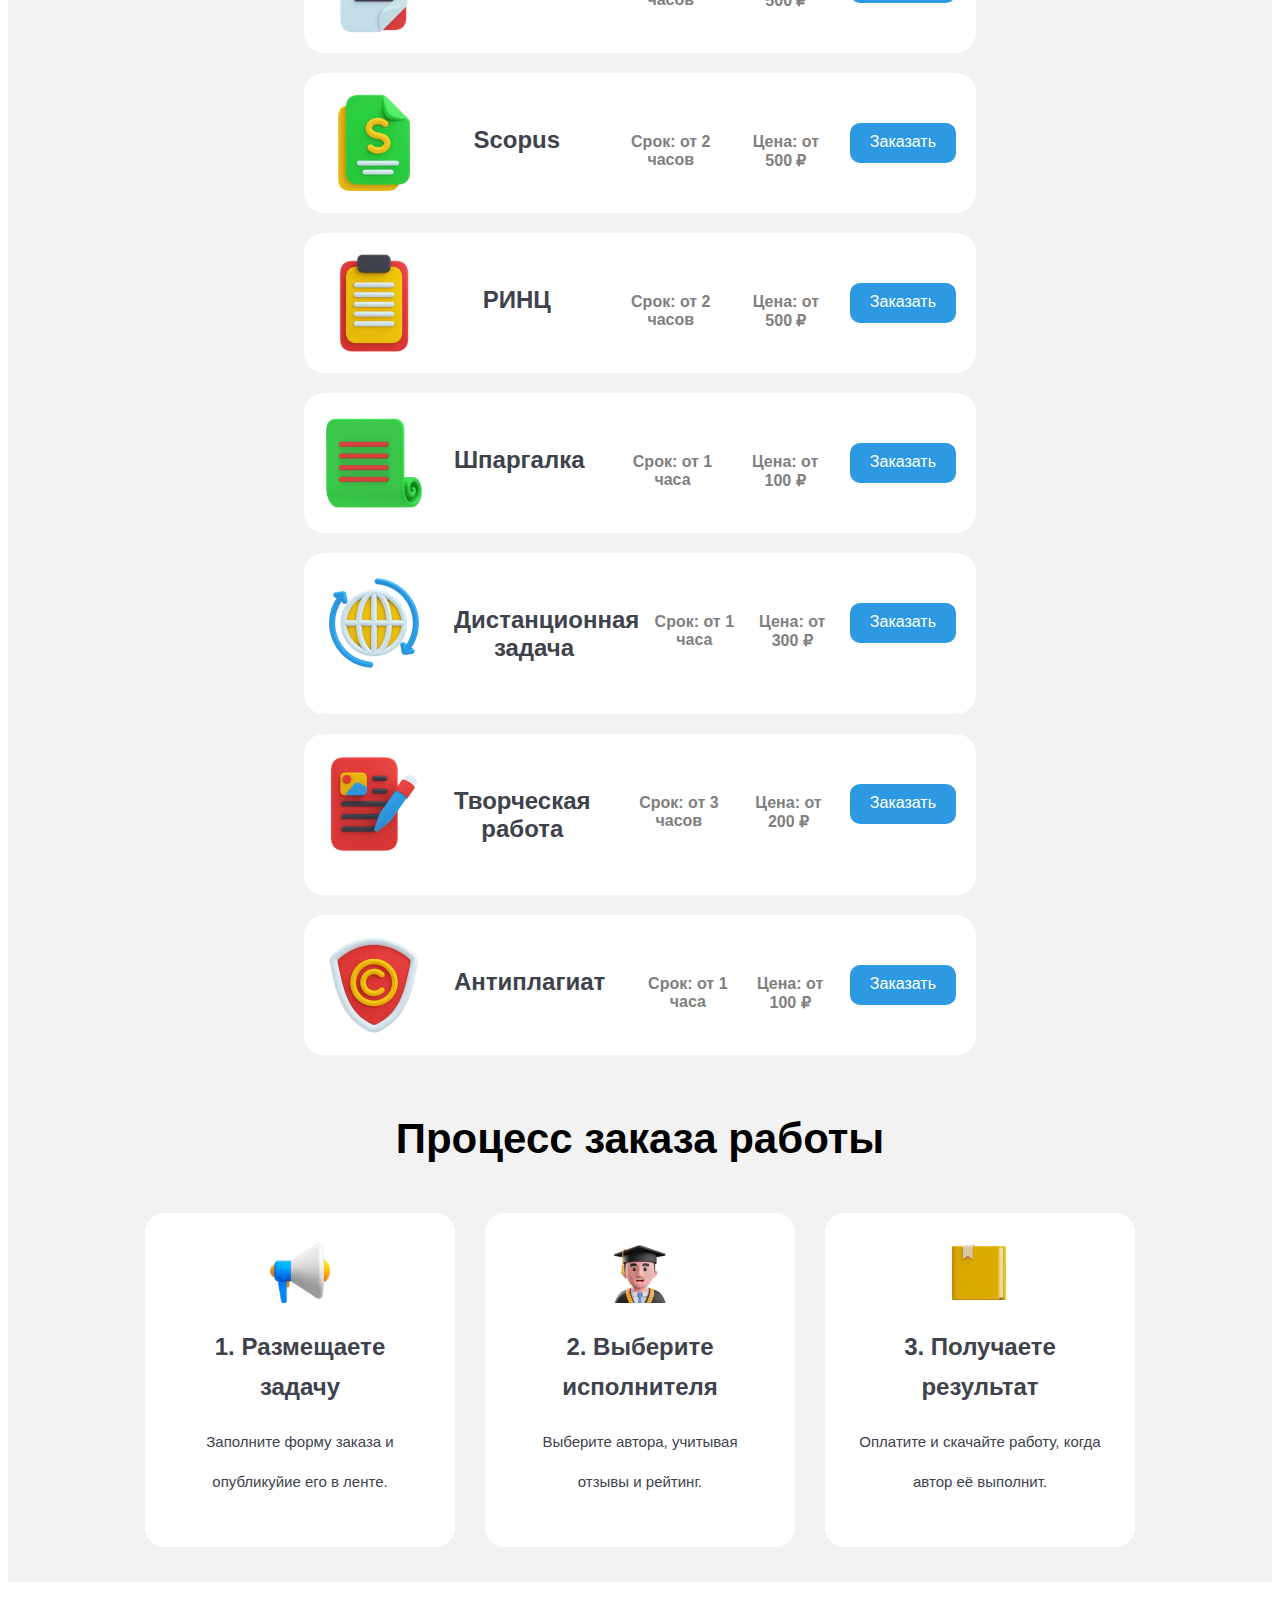
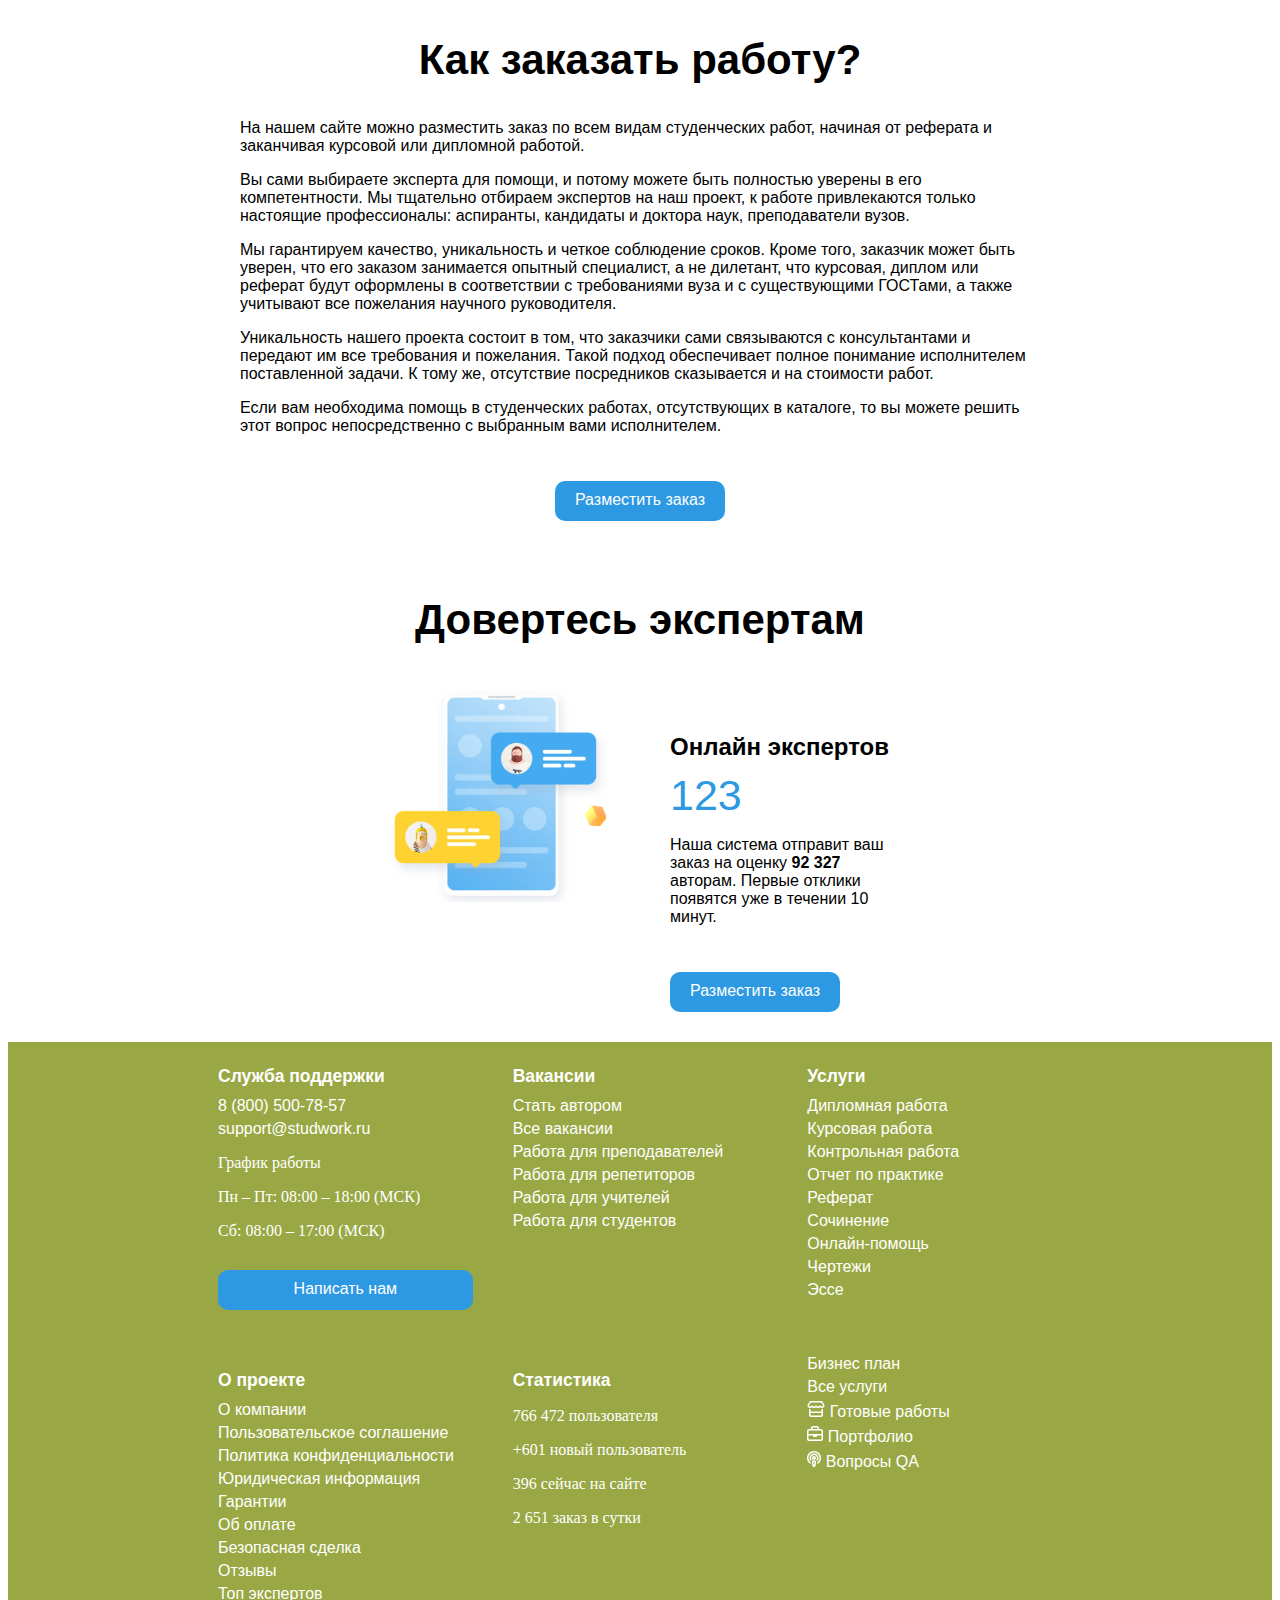
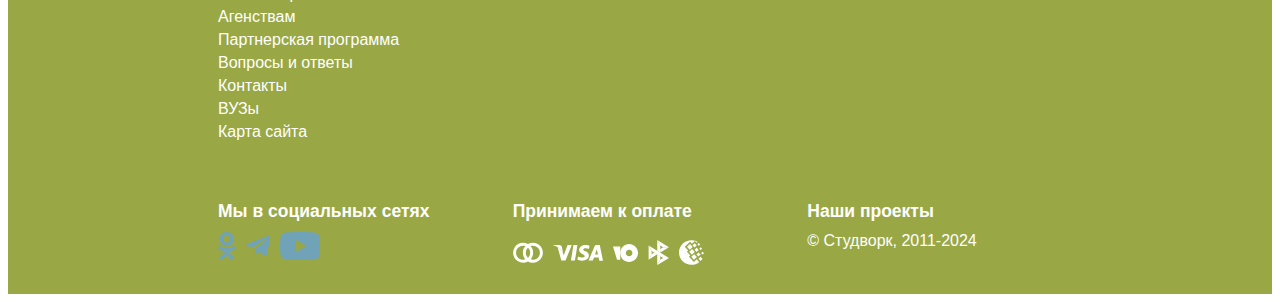
<file: studencheskie-raboty.html>
<!DOCTYPE html>
<html>
 <head>
  <meta charset="utf-8">
  <link rel="stylesheet" href="styles/styles.css">
  <title>Студенческие работы на заказ 📚 — быстрая помощь студентам с написанием курсовых, дипломных, контрольных и других работ в онлайн-сервисе Студворк 📌</title>
 </head>
 <body>
    <header>
        <div class="menu">
            <div class="logo">
                <a href="index.html">
                    <svg xmlns="http://www.w3.org/2000/svg" viewBox="0 0 800.1 122.2" fill="white" class="sf-icon-wrapper site-logo__img" data-v-65075598=""><g><path d="M69.2,65.7h35.4c5.4-8.5,9.8-16.8,13.3-24.3l-21-4.5H120c5.8-13.2,8.7-23.3,9.5-26c2.2-7.4,0.7-11.2-1.2-10.9
                        c-0.4,0.1-10,1.8-23.7,7.6C92,13,76.1,20.6,56.7,40.3c-13,13.1-55.6,73.8-55.6,73.8c-1.7,2.2-1.3,5.4,1,7.1c0.9,0.7,2,1,3.1,1
                        c1.5,0,3-0.7,4-2l18.1-23.8c1.1,1.7,6.3,8.9,20.3,8.9l0,0c14.9,0,33.5-9.4,47.9-26.7c1.7-2,3.2-4.2,4.6-6.3L69.2,65.7z"></path> <path d="M203.8,94.5c-7.1,0-13.4-1.6-19.1-4.8c-5.6-3.2-10.1-7.5-13.3-13s-4.8-11.7-4.8-18.6c0-6.8,1.6-13,4.9-18.5
                        c3.3-5.5,7.7-9.9,13.4-13.1s12-4.8,18.9-4.8c6.2,0,11.9,1.2,16.9,3.6s9.1,5.8,12.3,10.1s5.1,9.3,5.9,14.9h-14.5
                        c-1.2-4.7-3.6-8.4-7.3-11.1c-3.6-2.7-8.1-4.1-13.3-4.1c-4.3,0-8.1,1-11.5,3s-6.1,4.8-8,8.2c-2,3.5-2.9,7.4-2.9,11.7s1,8.2,2.9,11.7
                        c2,3.5,4.6,6.2,8,8.2s7.2,3,11.5,3c5.2,0,9.7-1.4,13.4-4.2s6.1-6.5,7.2-11.2h14.5c-0.8,5.6-2.9,10.6-6.1,15
                        c-3.2,4.4-7.3,7.8-12.4,10.2C215.4,93.3,209.9,94.5,203.8,94.5z"></path> <path d="M270.9,36.9h-27.8V23.2h70.3v13.7h-27.8v56.2h-14.7V36.9z"></path> <path d="M393.6,80h8c1.2-5.8,2.1-11.7,2.6-17.8s0.8-13.5,0.8-22.3c0-0.8,0-1.7,0-2.5s0-1.7,0-2.5c0-0.4,0-0.8,0-1.2
                        s0-0.8,0-1.2v-9.2h58.9v56.8H474v29.2h-14.1V93.1h-52v16.1h-14.1V80H393.6z M449.1,80V36.2h-29.8v3.6c0,8.6-0.3,16-0.8,22.2
                        c-0.6,6.2-1.4,12.2-2.7,18H449.1z"></path> <path d="M485.8,23.2h35.9c7.6,0,13.7,1.6,18,4.8c4.4,3.2,6.6,7.7,6.6,13.4c0,3.5-0.9,6.6-2.6,9.2
                        c-1.7,2.6-4.2,4.7-7.5,6.2v0.6c4.1,1.5,7.2,3.7,9.4,6.5c2.1,2.8,3.2,6.3,3.2,10.3c0,6-2.3,10.6-6.9,14s-11,5-19.2,5h-36.9V23.2z
                         M519.2,52.4c3.7,0,6.7-0.8,8.9-2.4c2.2-1.6,3.4-3.8,3.4-6.5s-1-4.9-3.1-6.5s-5-2.4-8.6-2.4h-19.6v17.9L519.2,52.4L519.2,52.4z
                         M521.4,81.8c3.9,0,7-0.8,9.2-2.4c2.2-1.6,3.3-3.9,3.3-6.8c0-2.8-1.1-5-3.4-6.6c-2.2-1.6-5.4-2.4-9.4-2.4h-21v18.2H521.4z"></path> <path d="M595.4,94.5c-7.1,0-13.5-1.6-19.2-4.8s-10.3-7.5-13.6-13.1c-3.3-5.5-5-11.7-5-18.5s1.7-13,5-18.5
                        s7.9-9.9,13.6-13.1c5.8-3.2,12.2-4.8,19.2-4.8c7.1,0,13.5,1.6,19.2,4.8c5.7,3.2,10.3,7.5,13.6,13.1c3.3,5.5,5,11.7,5,18.5
                        c0,6.7-1.7,12.8-5,18.4c-3.3,5.5-7.9,9.9-13.6,13.1C608.8,92.9,602.4,94.5,595.4,94.5z M595.4,81.1c4.4,0,8.3-1,11.7-2.9
                        c3.4-2,6.2-4.7,8.1-8.2c2-3.5,2.9-7.4,2.9-11.8c0-4.4-1-8.3-2.9-11.8c-2-3.5-4.7-6.2-8.1-8.2s-7.4-2.9-11.7-2.9
                        c-4.4,0-8.3,1-11.8,2.9c-3.5,2-6.2,4.7-8.1,8.1c-1.9,3.4-2.9,7.4-2.9,11.9c0,4.4,1,8.3,2.9,11.8c2,3.5,4.7,6.2,8.1,8.2
                        C587.1,80.1,591,81.1,595.4,81.1z"></path> <path d="M646.7,23.2h13.6v10.2c3-3.7,6.6-6.6,10.8-8.6c4.2-2,8.9-3,14.1-3c6.6,0,12.6,1.6,17.9,4.8
                        c5.3,3.2,9.5,7.5,12.5,13.1c3,5.5,4.5,11.7,4.5,18.5s-1.5,13-4.5,18.5s-7.2,9.9-12.6,13.1c-5.4,3.2-11.3,4.8-17.8,4.8
                        c-4.8,0-9.2-0.9-13.2-2.7c-4.1-1.8-7.6-4.4-10.6-7.6v36.8h-14.7L646.7,23.2L646.7,23.2z M683,81.1c4.1,0,7.8-1,11.2-3
                        c3.4-2,6-4.8,8-8.2c2-3.5,2.9-7.4,2.9-11.7s-1-8.2-2.9-11.7c-2-3.5-4.6-6.2-8-8.2s-7.1-3-11.2-3s-7.8,1-11.2,3
                        c-3.4,2-6,4.8-7.9,8.2C662,50,661,53.9,661,58.2s1,8.2,2.9,11.7s4.5,6.2,7.9,8.2C675.2,80.1,678.9,81.1,683,81.1z"></path> <path d="M734.1,23.2h14.7v28h11l22-28h17.5l-27.1,34.1l28,35.8h-18.3l-22-28.2h-11v28.2h-14.8V23.2z"></path> <polygon points="380.1,23.2 360.2,66.7 338.1,23.2 321.2,23.2 353,82.5 335.3,121.1 349.7,121.1 395.5,23.2"></polygon></g></svg>
                </a>
            </div>
            <ul class="menu-items">
                <li><a href="studencheskie-raboty.html">Услуги</a></li>
                <li><a href="orders.html">Заказы</a></li>
                <li><a href="experts.html">Эксперты</a></li>
                <li><a href="shop.html">Магазин</a></li>
                <li><a href="portfolio.html">Портфолио</a></li>
                <li><a href="magazine.html">Журнал</a></li>
                <li><a href="spravochnik.html">Справочник</a></li>
                <li><a href="#">Вопросы</a></li>
                <li><a href="#">FAQ</a></li>
                <li><a href="#">Контакты</a></li>
            </ul>
            <div class="search-icon">🔍</div>
            <a href="login.html" class="auth-button">Войти</a>
        </div>
    </header>
    <section id="services-section">
        <h2>Студенческие работы на заказ</h2>
        <div class="services-container">
            <div class="service">
                <img src="img/services/reshenie-zadach.webp" alt="Графическое изображение">
                <h4>Задача</h4>
                <p>Срок: от 2 часов</p>
                <p>Цена: от 50 ₽</p>
                <a href="" class="service_btn">Заказать</a>
            </div>
            <div class="service">
                <img src="img/services/kontrolnaya-rabota.webp" alt="Графическое изображение">
                <h4>Контрольная работа</h4>
                <p>Срок: от 3 часов</p>
                <p>Цена: от 500 ₽</p>
                <a href="" class="service_btn">Заказать</a>
            </div>
            <div class="service">
                <img src="img/services/kursovaya-rabota.webp" alt="Графическое изображение">
                <h4>Курсовая работа</h4>
                <p>Срок: от 1 дня</p>
                <p>Цена: от 1000 ₽</p>
                <a href="" class="service_btn">Заказать</a>
            </div>
            <div class="service">
                <img src="img/services/laboratornaya-rabota.webp" alt="Графическое изображение">
                <h4>Лабораторная работа</h4>
                <p>Срок: от 4 часов</p>
                <p>Цена: от 500 ₽</p>
                <a href="" class="service_btn">Заказать</a>
            </div>
            <div class="service">
                <img src="img/services/diplomnaya-rabota.webp" alt="Графическое изображение">
                <h4>Дипломная работа</h4>
                <p>Срок: от 3 дней</p>
                <p>Цена: от 5000 ₽</p>
                <a href="" class="service_btn">Заказать</a>
            </div>
            <div class="service">
                <img src="img/services/referat.webp" alt="Графическое изображение">
                <h4>Реферат</h4>
                <p>Срок: от 3 часов</p>
                <p>Цена: от 500 ₽</p>
                <a href="" class="service_btn">Заказать</a>
            </div>
            <div class="service">
                <img src="img/services/otchet-po-praktike.webp" alt="Графическое изображение">
                <h4>Отчет по практике</h4>
                <p>Срок: от 1 дня</p>
                <p>Цена: от 1000 ₽</p>
                <a href="" class="service_btn">Заказать</a>
            </div>
            <div class="service">
                <img src="img/services/test.webp" alt="Графическое изображение">
                <h4>Тест</h4>
                <p>Срок: от 2 часов</p>
                <p>Цена: от 300 ₽</p>
                <a href="" class="service_btn">Заказать</a>
            </div>
            <div class="service">
                <img src="img/services/chertezh.webp" alt="Графическое изображение">
                <h4>Чертеж</h4>
                <p>Срок: от 2 часов</p>
                <p>Цена: от 500 ₽</p>
                <a href="" class="service_btn">Заказать</a>
            </div>
            <div class="service">
                <img src="img/services/sochinenie.webp" alt="Графическое изображение">
                <h4>Сочинение</h4>
                <p>Срок: от 2 часов</p>
                <p>Цена: от 400 ₽</p>
                <a href="" class="service_btn">Заказать</a>
            </div>
            <div class="service">
                <img src="img/services/esse.webp" alt="Графическое изображение">
                <h4>Эссе</h4>
                <p>Срок: от 3 часов</p>
                <p>Цена: от 500 ₽</p>
                <a href="" class="service_btn">Заказать</a>
            </div>
            <div class="service">
                <img src="img/chertezh.webp" alt="Графическое изображение">
                <h4>Чертеж</h4>
                <p>Срок: от 3 часов</p>
                <p>Цена: от 500 ₽</p>
                <a href="" class="service_btn">Заказать</a>
            </div>
            <div class="service">
                <img src="img/services/perevod-teksta.webp" alt="Графическое изображение">
                <h4>Перевод</h4>
                <p>Срок: от 2 часов</p>
                <p>Цена: от 300 ₽</p>
                <a href="" class="service_btn">Заказать</a>
            </div>
            <div class="service">
                <img src="img/services/biznes-plan.webp" alt="Графическое изображение">
                <h4>Бизнес-план</h4>
                <p>Срок: от 3 часов</p>
                <p>Цена: от 500 ₽</p>
                <a href="" class="service_btn">Заказать</a>
            </div>
            <div class="service">
                <img src="img/services/prezentatsiya.webp" alt="Графическое изображение">
                <h4>Презентация</h4>
                <p>Срок: от 3 часов</p>
                <p>Цена: от 500 ₽</p>
                <a href="" class="service_btn">Заказать</a>
            </div>
            <div class="service">
                <img src="img/services/otvety-na-bilety.webp" alt="Графическое изображение">
                <h4>Ответы на билеты</h4>
                <p>Срок: от 2 часов</p>
                <p>Цена: от 400 ₽</p>
                <a href="" class="service_btn">Заказать</a>
            </div>
            <div class="service">
                <img src="img/services/statiya.webp" alt="Графическое изображение">
                <h4>Статья</h4>
                <p>Срок: от 2 часов</p>
                <p>Цена: от 500 ₽</p>
                <a href="" class="service_btn">Заказать</a>
            </div>
            <div class="service">
                <img src="img/services/doklad.webp" alt="Графическое изображение">
                <h4>Доклад</h4>
                <p>Срок: от 3 часов</p>
                <p>Цена: от 500 ₽</p>
                <a href="" class="service_btn">Заказать</a>
            </div>
            <div class="service">
                <img src="img/services/onlayn-pomosch.webp" alt="Графическое изображение">
                <h4>Онлайн-помощь</h4>
                <p>Срок: от 2 часов</p>
                <p>Цена: от 300 ₽</p>
                <a href="" class="service_btn">Заказать</a>
            </div>
            <div class="service">
                <img src="img/services/retsenziya.webp" alt="Графическое изображение">
                <h4>Рецензия</h4>
                <p>Срок: от 2 часов</p>
                <p>Цена: от 500 ₽</p>
                <a href="" class="service_btn">Заказать</a>
            </div>
            <div class="service">
                <img src="img/services/monographiya.webp" alt="Графическое изображение">
                <h4>Монография</h4>
                <p>Срок: от 2 часов</p>
                <p>Цена: от 1000 ₽</p>
                <a href="" class="service_btn">Заказать</a>
            </div>
            <div class="service">
                <img src="img/services/vkr.webp" alt="Графическое изображение">
                <h4>ВКР</h4>
                <p>Срок: от 3 дней</p>
                <p>Цена: от 5000 ₽</p>
                <a href="" class="service_btn">Заказать</a>
            </div>
            <div class="service">
                <img src="img/services/rgr.webp" alt="Графическое изображение">
                <h4>РГР</h4>
                <p>Срок: от 1 дня</p>
                <p>Цена: от 700 ₽</p>
                <a href="" class="service_btn">Заказать</a>
            </div>
            <div class="service">
                <img src="img/services/marketingovoe-issledovanie.webp" alt="Графическое изображение">
                <h4>Маркетинговое исследование</h4>
                <p>Срок: от 4 часов</p>
                <p>Цена: от 500 ₽</p>
                <a href="" class="service_btn">Заказать</a>
            </div>
            <div class="service">
                <img src="img/services/avtoreferat.webp" alt="Графическое изображение">
                <h4>Автореферат</h4>
                <p>Срок: от 2 часов</p>
                <p>Цена: от 500 ₽</p>
                <a href="" class="service_btn">Заказать</a>
            </div>
            <div class="service">
                <img src="img/services/annotaciya.webp" alt="Графическое изображение">
                <h4>Аннотация</h4>
                <p>Срок: от 2 часов</p>
                <p>Цена: от 400 ₽</p>
                <a href="" class="service_btn">Заказать</a>
            </div>
            <div class="service">
                <img src="img/services/nir.webp" alt="Графическое изображение">
                <h4>НИР</h4>
                <p>Срок: от 2 часов</p>
                <p>Цена: от 5000 ₽</p>
                <a href="" class="service_btn">Заказать</a>
            </div>
            <div class="service">
                <img src="img/services/vak.webp" alt="Графическое изображение">
                <h4>ВАК</h4>
                <p>Срок: от 2 часов</p>
                <p>Цена: от 500 ₽</p>
                <a href="" class="service_btn">Заказать</a>
            </div>
            <div class="service">
                <img src="img/services/scopus.webp" alt="Графическое изображение">
                <h4>Scopus</h4>
                <p>Срок: от 2 часов</p>
                <p>Цена: от 500 ₽</p>
                <a href="" class="service_btn">Заказать</a>
            </div>
            <div class="service">
                <img src="img/services/rinc.webp" alt="Графическое изображение">
                <h4>РИНЦ</h4>
                <p>Срок: от 2 часов</p>
                <p>Цена: от 500 ₽</p>
                <a href="" class="service_btn">Заказать</a>
            </div>
            <div class="service">
                <img src="img/services/ab.webp" alt="Графическое изображение">
                <h4>Шпаргалка</h4>
                <p>Срок: от 1 часа</p>
                <p>Цена: от 100 ₽</p>
                <a href="" class="service_btn">Заказать</a>
            </div>
            <div class="service">
                <img src="img/services/atom.webp" alt="Графическое изображение">
                <h4>Дистанционная задача</h4>
                <p>Срок: от 1 часа</p>
                <p>Цена: от 300 ₽</p>
                <a href="" class="service_btn">Заказать</a>
            </div>
            <div class="service">
                <img src="img/services/creative.webp" alt="Графическое изображение">
                <h4>Творческая работа</h4>
                <p>Срок: от 3 часов</p>
                <p>Цена: от 200 ₽</p>
                <a href="" class="service_btn">Заказать</a>
            </div>
            <div class="service">
                <img src="img/services/antiplagiat.webp" alt="Графическое изображение">
                <h4>Антиплагиат</h4>
                <p>Срок: от 1 часa</p>
                <p>Цена: от 100 ₽</p>
                <a href="" class="service_btn">Заказать</a>
            </div>
        </div>
    </section>
    <section class="work-order">
        <h2 class="title-page" style="margin-top: 0;">Процесс заказа работы</h2>
        <div class="items-work-order">
            <div class="item-work-order">
                <img src="img/advantage/megaphone.webp">
                <h3>1. Размещаете задачу</h3>
                <p>Заполните форму заказа и опубликуйие его в ленте.</p>
            </div>
            <div class="item-work-order">
                <img src="img/advantage/graduate-student.webp">
                <h3>2. Выберите исполнителя</h3>
                <p>Выберите автора, учитывая отзывы и рейтинг.</p>
            </div>
            <div class="item-work-order">
                <img src="img/advantage/yellow-book.webp">
                <h3>3. Получаете результат</h3>
                <p>Оплатите и скачайте работу, когда автор её выполнит.</p>
            </div>
        </div>
    </section>
    <section style="text-align: center;">
        <h2 class="title-page">Как заказать работу?</h2>
        <div style="width: 800px; margin: 0 auto; text-align: left; font-size: 16px; font-family: 'Arial', 'Verdana', sans-serif;">
            <p>На нашем сайте можно разместить заказ по всем видам студенческих работ, начиная от реферата и заканчивая курсовой или дипломной 
            работой.</p>
            <p>Вы сами выбираете эксперта для помощи, и потому можете быть полностью уверены в его компетентности. Мы тщательно отбираем 
            экспертов на наш проект, к работе привлекаются только настоящие профессионалы: аспиранты, кандидаты и доктора наук, 
            преподаватели вузов.</p>
            <p>Мы гарантируем качество, уникальность и четкое соблюдение сроков. Кроме того, заказчик может быть уверен, что его заказом 
            занимается опытный специалист, а не дилетант, что курсовая, диплом или реферат будут оформлены в соответствии с требованиями 
            вуза и с существующими ГОСТами, а также учитывают все пожелания научного руководителя.</p>
            <p>Уникальность нашего проекта состоит в том, что заказчики сами связываются с консультантами и передают им все требования и 
            пожелания. Такой подход обеспечивает полное понимание исполнителем поставленной задачи. К тому же, отсутствие посредников 
            сказывается и на стоимости работ.</p>
            <p>Если вам необходима помощь в студенческих работах, отсутствующих в каталоге, то вы можете решить этот вопрос непосредственно с 
            выбранным вами исполнителем.</p>
        </div>
        <a href="new-order.html" class="service_btn" style="margin-bottom: 20px;">Разместить заказ</a>
    </section>
    <section class="page-online-experts">
        <h2 class="title-page">Довертесь экспертам</h2>
        <div class="online-experts">
            <div class="item-online-experts">
                <img src="img/online-experts.png" alt="Онлайн эксперты">
            </div>
            <div class="item-online-experts">
                <h3 class="title-page" style="text-align: left;">Онлайн экспертов</h3>
                <span style="font-size: 43px; color: #2E99E3; font-family: 'Arial', 'Verdana', sans-serif;">123</span>
                <p style="font-size: 16px; font-family: 'Arial', 'Verdana', sans-serif;">Наша система отправит ваш заказ на оценку <strong>92 327</strong> авторам. Первые отклики появятся уже в течении 10 минут.</p>
                <a href="#" class="service_btn">Разместить заказ</a>
            </div>
        </div>
    </section>
    <footer>
        <div class="footer-container">
            <div class="footer-item">
                <h2>Служба поддержки</h2>
                <a href="#">8 (800) 500-78-57</a>
                <a href="#">support@studwork.ru</a>
                <p>График работы</p>
                <p>Пн – Пт: 08:00 – 18:00 (МСК)</p>
                <p>Сб: 08:00 – 17:00 (МСК)</p>
                <a href="" class="service_btn">Написать нам</a>
            </div>
            <div class="footer-item">
                <h2>Вакансии</h2>
                <a href="#">Стать автором</a>
                <a href="#">Все вакансии</a>
                <a href="#">Работа для преподавателей</a>
                <a href="#">Работа для репетиторов</a>
                <a href="#">Работа для учителей</a>
                <a href="#">Работа для студентов</a>
            </div>
            <div class="footer-item">
                <h2>Услуги</h2>
                <a href="#">Дипломная работа</a>
                <a href="#">Курсовая работа</a>
                <a href="#">Контрольная работа</a>
                <a href="#">Отчет по практике</a>
                <a href="#">Реферат</a>
                <a href="#">Сочинение</a>
                <a href="#">Онлайн-помощь</a>
                <a href="#">Чертежи</a>
                <a href="#">Эссе</a>
            </div>
            <div class="footer-item">
                <h2>О проекте</h2>
                <a href="#">О компании</a>
                <a href="#">Пользовательское соглашение</a>
                <a href="#">Политика конфиденциальности</a>
                <a href="#">Юридическая информация</a>
                <a href="#">Гарантии</a>
                <a href="#">Об оплате</a>
                <a href="#">Безопасная сделка</a>
                <a href="#">Отзывы</a>
                <a href="#">Топ экспертов</a>
                <a href="#">Агенствам</a>
                <a href="#">Партнерская программа</a>
                <a href="#">Вопросы и ответы</a>
                <a href="#">Контакты</a>
                <a href="#">ВУЗы</a>
                <a href="#">Карта сайта</a>
            </div>
            <div class="footer-item">
                <h2>Статистика</h2>
                <p>766 472 пользователя</p>
                <p>+601 новый пользователь</p>
                <p>396 сейчас на сайте</p>
                <p>2 651 заказ в сутки</p>
            </div>
            <div class="footer-item">
                <a href="#">Бизнес план</a>
                <a href="#">Все услуги</a>
                <a href="#">
                    <svg xmlns="http://www.w3.org/2000/svg" focusable="false" ariahidden="true" role="img" data-icon="far/store" 
                    viewBox="0 0 576 512" fill="white" wight="16px" height="16px" ariaHidden="true"><path d="M483.4 224C463.8 224 445.8 217.5 431.3 206.8C426.5 203.3 
                    422.2 199.4 418.3 195C414.4 199.3 410.1 203.2 405.4 206.7C390.9 217.5 372.8 224 353.1 224C333.5 224 315.6 217.6 301.1 
                    206.1C296.3 203.4 291.9 199.4 287.9 195C283.9 199.4 279.5 203.4 274.7 206.1C260.2 217.6 242.3 224 222.7 224C203.2 224 185.2 
                    217.6 170.7 206.1C165.9 203.4 161.5 199.4 157.6 195C153.6 199.4 149.1 203.4 144.3 206.1C129.9 217.6 111.1 223.1 92.41 
                    224C92.39 224 92.38 224 92.36 224C88.3 224 84.21 223.7 80.24 223.2C24.92 215.8-1.255 150.6 28.33 103.8L85.66 13.13C90.76 
                    4.979 99.87 0 109.6 0H466.4C476.1 0 485.2 4.978 490.3 13.13L547.6 103.8C577.3 150.7 551 215.8 495.5 223.2C491.6 223.7 487.6 
                    223.1 483.5 224C483.5 224 483.5 224 483.4 224H483.4zM455.6 48H120.4L68.91 129.5C63.12 138.6 62.57 149.9 66.65 159.6C70.57 
                    168.8 77.67 174.4 86.56 175.6C88.57 175.9 90.54 176 92.36 176C104.2 176 114.6 170.9 121.9 162.8C131 152.8 143.1 147 157.6 
                    147C171.1 147 184.1 152.8 193.2 162.8C200.5 170.9 210.9 176 222.7 176C234.6 176 244.1 170.9 252.3 162.8C261.4 152.8 274.3 147 
                    287.9 147C301.5 147 314.4 152.8 323.5 162.8C330.8 170.9 341.3 176 353.1 176C364.9 176 375.3 170.9 382.6 162.8C391.7 152.8 
                    404.6 147 418.2 147C431.7 147 444.7 152.7 453.8 162.8C461.2 170.9 471.7 176 483.4 176C485.4 176 487.3 175.9 489.3 175.6C498.3 
                    174.4 505.4 168.8 509.3 159.6C513.4 149.1 512.9 138.7 507.1 129.5L455.6 48zM464 336V254.4C470.3 255.5 476.8 256 483.4 256C489 
                    256 494.4 255.6 499.7 254.9L499.7 254.9C503.1 254.4 508 253.6 512 252.6V448C512 483.3 483.3 512 448 512H128C92.66 512 64 483.3 
                    64 448V252.6C67.87 253.6 71.86 254.4 75.97 254.9L76.09 254.9C81.35 255.6 86.83 256 92.36 256C99.06 256 105.6 255.4 112 
                    254.4V336H464zM464 384H112V448C112 456.8 119.2 464 128 464H448C456.8 464 464 456.8 464 448V384z"></path></svg>
                    Готовые работы</a>
                <a href="#">
                    <svg xmlns="http://www.w3.org/2000/svg" focusable="false" ariahidden="true" role="img" data-icon="far/briefcase" viewBox="0 0 512 512"
                    fill="white" wight="16px" height="16px" ariaHidden="true"><path d="M448 96h-64V64c0-35.35-28.65-64-64-64H192C156.7 0 128 28.65 128 
                    64v32H64C28.65 96 0 124.7 0 160v256c0 35.35 28.65 64 64 64h384c35.35 0 64-28.65 64-64V160C512 124.7 483.3 96 448 96zM192 
                    48h128c8.837 0 16 7.163 16 16v32h-160V64C176 55.16 183.2 48 192 48zM64 144h384c8.8 0 16 7.2 16 16v96h-416V160C48 151.2 55.2 
                    144 64 144zM448 432H64c-8.8 0-16-7.2-16-16V304H192V320c0 17.67 14.33 32 32 32h64c17.67 0 32-14.33 32-32V304h144V416C464 424.8 
                    456.8 432 448 432z"></path></svg>
                    Портфолио</a>
                <a href="#">
                    <svg xmlns="http://www.w3.org/2000/svg" focusable="false" ariahidden="true" role="img" data-icon="far/podcast" viewBox="0 0 448 512"
                    fill="white" wight="16px" height="16px" ariaHidden="true"><path d="M224 304c-34.19 0-66.56 8.969-66.56 45.5c0 34.45 13.39 108.5 21.45 
                    138.2C184.2 507.4 204.4 512 224 512s39.78-4.551 45.11-24.31c8.061-29.9 21.45-103.9 21.45-138.2C290.6 312.1 258.2 304 224 
                    304zM225.5 463.1C225.1 463.1 224.5 464 224 464c-.5449 0-1.062-.0059-1.551-.0156c-6.928-30.01-15.84-82.73-16.87-110.3C209.1 
                    352.8 214.9 352 224 352c9.109 0 14.97 .8457 18.48 1.656C241.6 380.4 232.6 433.3 225.5 463.1zM224 288c35.38 0 64-28.62 
                    64-64s-28.62-64-64-64S160 188.6 160 224S188.6 288 224 288zM224 208c8.822 0 16 7.178 16 16S232.8 240 224 240S208 232.8 208 
                    224S215.2 208 224 208zM224 0C100.5 0 0 100.5 0 224c0 71.13 32.66 136.4 89.59 179.2C93.91 406.4 98.97 408 103.1 408c7.312 0 
                    14.5-3.312 19.22-9.594c7.969-10.59 5.812-25.64-4.781-33.59C73.66 331.2 48 279.9 48 224c0-97.05 78.97-176 176-176s176 78.95 176 
                    176c0 55.88-25.66 107.2-70.38 140.8c-10.59 7.969-12.75 23-4.781 33.61c7.969 10.55 23 12.8 33.59 4.766C415.3 360.4 448 295.1 
                    448 224C448 100.5 347.5 0 224 0zM345.8 300.8C360.3 277.8 368 251.3 368 224c0-79.41-64.59-144-144-144S80 144.6 80 224c0 27.27 
                    7.656 53.83 22.19 76.81C109.3 312 124.1 315.4 135.3 308.3s14.56-21.91 7.469-33.11C133.1 259.9 128 242.2 128 224c0-52.94 
                    43.06-96 96-96s96 43.06 96 96c0 18.19-5.094 35.89-14.75 51.19c-7.094 11.2-3.75 26.03 7.469 33.11C316.7 310.8 321.1 312 325.5 
                    312C333.5 312 341.3 308 345.8 300.8z"></path></svg>
                    Вопросы QA</a>
            </div>
            <div class="footer-item">
                <h2>Мы в социальных сетях</h2>
                <div style="display: flex;">
                    <a href="#"class="tooltip-toggle" style="padding-right: 10px;">
                        <svg xmlns="http://www.w3.org/2000/svg" focusable="false" ariahidden="true" role="img" 
                        data-icon="fab/odnoklassniki" viewBox="0 0 320 512" fill="#70a2b8" wight="28px" height="28px" data-v-7a9f8cfe="" ariaHidden="true" 
                        data-v-cb78c2c6=""><title>Однокласники</title><path d="M275.1 334c-27.4 17.4-65.1 24.3-90 26.9l20.9 20.6 76.3 76.3c27.9 28.6-17.5 73.3-45.7 
                        45.7-19.1-19.4-47.1-47.4-76.3-76.6L84 503.4c-28.2 27.5-73.6-17.6-45.4-45.7 19.4-19.4 47.1-47.4 
                        76.3-76.3l20.6-20.6c-24.6-2.6-62.9-9.1-90.6-26.9-32.6-21-46.9-33.3-34.3-59 7.4-14.6 27.7-26.9 54.6-5.7 0 0 36.3 28.9 94.9 
                        28.9s94.9-28.9 94.9-28.9c26.9-21.1 47.1-8.9 54.6 5.7 12.4 25.7-1.9 38-34.5 59.1zM30.3 129.7C30.3 58 88.6 0 160 0s129.7 58 
                        129.7 129.7c0 71.4-58.3 129.4-129.7 129.4s-129.7-58-129.7-129.4zm66 0c0 35.1 28.6 63.7 63.7 63.7s63.7-28.6 
                        63.7-63.7c0-35.4-28.6-64-63.7-64s-63.7 28.6-63.7 64z"></path></svg>
                    </a>
                    <a href=""  style="padding-right: 10px;">
                        <svg xmlns="http://www.w3.org/2000/svg" focusable="false" ariahidden="true" role="img" 
                        data-icon="fab/telegram-plane-alt" viewBox="0 0 448 512" fill="#70a2b8" wight="28px" height="28px" class="sf-icon" data-v-63768f28="" ariaHidden="true" 
                        data-v-6a662c08=""><title>Telegram</title><path d="M446.7 98.6l-67.6 318.8c-5.1 22.5-18.4 28.1-37.3 17.5l-103-75.9-49.7 47.8c-5.5 5.5-10.1
                         10.1-20.7 10.1l7.4-104.9 190.9-172.5c8.3-7.4-1.8-11.5-12.9-4.1L117.8 284 16.2 252.2c-22.1-6.9-22.5-22.1 
                         4.6-32.7L418.2 66.4c18.4-6.9 34.5 4.1 28.5 32.2z"></path></svg>
                    </a>
                    <a href=""  style="padding-right: 10px;">
                        <svg xmlns="http://www.w3.org/2000/svg" focusable="false" ariahidden="true" role="img" data-icon="fab/youtube-alt"
                         viewBox="0 0 30 20" fill="#70a2b8" wight="28px" height="28px" data-v-63768f28="" ariaHidden="true" data-v-6a662c08="">
                         <title>YouTube</title><path 
                         d="M27.9727 3.12324C27.6435 1.89323 26.6768 0.926623 25.4468 0.597366C23.2197 2.24288e-07 14.285 0 14.285 0C14.285
                          0 5.35042 2.24288e-07 3.12323 0.597366C1.89323 0.926623 0.926623 1.89323 0.597366 3.12324C2.24288e-07 5.35042 0
                           10 0 10C0 10 2.24288e-07 14.6496 0.597366 16.8768C0.926623 18.1068 1.89323 19.0734 3.12323 19.4026C5.35042 20 
                           14.285 20 14.285 20C14.285 20 23.2197 20 25.4468 19.4026C26.6768 19.0734 27.6435 18.1068 27.9727 16.8768C28.5701
                            14.6496 28.5701 10 28.5701 10C28.5701 10 28.5677 5.35042 27.9727 3.12324Z"></path><path d="M11.4253 
                            14.2854L18.8477 10.0004L11.4253 5.71533V14.2854Z" fill="rgb(153 168 68)"></path></svg>
                    </a>
                </div>    
            </div>
            <div class="footer-item">
                <h2>Принимаем к оплате</h2>
                <ul style="list-style-type: none; display: flex; padding-left: 0;">
                    <li style="display: flex; align-items: center; height: 30px; padding-right: 10px;">
                        <svg width="30" height="21" viewBox="0 0 30 21" xmlns="http://www.w3.org/2000/svg" data-v-403facb0="" 
                        data-v-6a662c08=""><title>MasterCard</title><path d="M19.8579 0.706055C18.1521 0.705376 16.4749 1.14355 14.9874 
                        1.97845C13.4637 1.12683 11.7439 0.688385 9.99845 0.706617C8.25303 0.724848 6.54271 1.19912 
                        5.03716 2.08239C3.53161 2.96565 2.28316 4.2272 1.41567 5.7419C0.54818 7.25659 0.0917969 8.97177 
                        0.0917969 10.7173C0.0917969 12.4628 0.54818 14.178 1.41567 15.6927C2.28316 17.2074 3.53161 
                        18.4689 5.03716 19.3522C6.54271 20.2355 8.25303 20.7097 9.99845 20.728C11.7439 20.7462 13.4637 
                        20.3078 14.9874 19.4561C16.3228 20.2005 17.811 20.6291 19.3378 20.7089C20.8646 20.7887 22.3894 
                        20.5177 23.7951 19.9166C25.2008 19.3155 26.4502 18.4003 27.4473 17.2413C28.4443 16.0823 29.1626 
                        14.7103 29.547 13.2305C29.9314 11.7508 29.9716 10.2026 29.6647 8.70489C29.3577 7.20715 28.7117 
                        5.79965 27.7762 4.59041C26.8407 3.38116 25.6406 2.40232 24.268 1.72899C22.8954 1.05566 21.3867 
                        0.705686 19.8579 0.706055ZM12.3764 17.3468C11.651 17.6064 10.8874 17.7434 10.1169 17.7524C8.25113 
                        17.7524 6.46175 17.0112 5.14242 15.6918C3.8231 14.3725 3.08191 12.5831 3.08191 10.7173C3.08191 
                        8.85151 3.8231 7.06213 5.14242 5.7428C6.46175 4.42348 8.25113 3.68229 10.1169 3.68229C10.8874 
                        3.6912 11.651 3.82825 12.3764 4.08784C10.7472 5.91174 9.84666 8.27171 9.84666 10.7173C9.84666 
                        13.1629 10.7472 15.5229 12.3764 17.3468ZM14.9874 15.7733C14.3033 15.1208 13.7588 14.3363 
                        13.3867 13.4672C13.0147 12.5982 12.8228 11.6626 12.8228 10.7173C12.8228 9.77193 13.0147 
                        8.8364 13.3867 7.96734C13.7588 7.09828 14.3033 6.31376 14.9874 5.66126C15.6715 6.31376 
                        16.216 7.09828 16.5881 7.96734C16.9601 8.8364 17.152 9.77193 17.152 10.7173C17.152 11.6626 
                        16.9601 12.5982 16.5881 13.4672C16.216 14.3363 15.6715 15.1208 14.9874 15.7733ZM19.8579 
                        17.7523C19.0874 17.7434 18.3238 17.6063 17.5984 17.3468C19.2276 15.5229 20.1281 13.1629 
                        20.1281 10.7173C20.1281 8.27171 19.2276 5.91174 17.5984 4.08784C18.3238 3.82825 19.0874 
                        3.6912 19.8579 3.68229C21.7237 3.68229 23.5131 4.42348 24.8324 5.7428C26.1517 7.06213 
                        26.8929 8.85151 26.8929 10.7173C26.8929 12.5831 26.1517 14.3725 24.8324 15.6918C23.5131 
                        17.0112 21.7237 17.7523 19.8579 17.7523Z" fill="currentColor"></path></svg>
                    </li>
                    <li style="display: flex; align-items: center; height: 30px; padding-right: 10px;">
                        <svg width="50" height="16" viewBox="0 0 50 16" xmlns="http://www.w3.org/2000/svg" data-v-403facb0="" 
                        data-v-6a662c08=""><g clip-path="url(#clip0_1765_7080)"><title>VISA</title><path d="M20.4375 0L17.9281 15.6157H21.9391L24.4469 
                            0H20.4375ZM32.536 6.36096C31.1344 5.66879 30.2751 5.20164 30.2751 4.4937C30.2922 3.85003 31.0017 3.19059 
                            32.586 3.19059C33.8892 3.15786 34.8469 3.4641 35.5736 3.7688L35.9376 3.93126L36.4829 0.664064C35.6906 0.357823
                             34.4345 0.0203924 32.8829 0.0203924C28.922 0.0203924 26.1329 2.07976 26.1156 5.02512C26.0828 7.19862 28.1124
                              8.40474 29.6313 9.12827C31.1829 9.87048 31.711 10.3517 31.711 11.0111C31.6939 12.0236 30.4564 12.4907 29.3017
                               12.4907C27.7018 12.4907 26.8424 12.2501 25.5377 11.686L25.0095 11.4454L24.4486 14.8408C25.3908 15.2596 
                               27.1236 15.6282 28.9221 15.6471C33.1315 15.6471 35.8706 13.6189 35.905 10.4799C35.9187 8.75793 34.8485 
                               7.43906 32.536 6.36096ZM46.7657 0.0483263H43.6625C42.7062 0.0483263 41.9796 0.323378 41.5656 1.30465L35.6077
                                15.6157H39.8171L40.9764 12.5173H45.6858L46.2874 15.6282H49.9999L46.7657 0.0483263ZM42.1438 9.39046C42.225
                                 9.39835 43.7595 4.33261 43.7595 4.33261L44.9813 9.39046C44.9813 9.39046 42.936 9.39046 42.1438 
                                 9.39046ZM14.5766 0L10.6469 10.6094L10.2188 8.51716C9.4922 6.10305 7.21416 3.4797 4.67188 2.17659L8.27033
                                  15.6001H12.5142L18.8205 0.00171277H14.5766V0Z" fill="currentColor"></path> <path d="M8.89692 
                                  2.01283C8.59068 0.822136 7.61403 0.0190903 6.28762 0.00195312H0.0640929L0 0.290884C4.85478 1.48774 
                                  8.92965 5.17051 10.2516 8.63461L8.89692 2.01283Z" fill="currentColor"></path></g> <defs><clipPath 
                                    id="clip0_1765_7080"><rect width="50" height="16" fill="currentColor"></rect></clipPath></defs></svg>
                    </li>
                    <li style="display: flex; align-items: center; height: 30px; padding-right: 10px;">
                        <svg width="25" height="18" viewBox="0 0 25 18" fill="none" xmlns="http://www.w3.org/2000/svg" data-v-403facb0=""
                         data-v-6a662c08=""><g clip-path="url(#clip0_1765_8317)"><title>YooMoney</title><path d="M16.1335 0C11.1868 0 7.25195 4.04431 7.25195 
                            9C7.25195 14.0127 11.243 18 16.1335 18C21.024 18 25.0151 13.9557 25.0151 9C25.0713 4.04431 21.024 0 16.1335 
                            0ZM16.1335 12.3607C14.3347 12.3607 12.817 10.8228 12.817 9C12.817 7.1772 14.3347 5.63924 16.1335 
                            5.63924C17.9323 5.63924 19.45 7.1772 19.45 9C19.45 10.8228 17.9885 12.3607 16.1335 12.3607Z" 
                            fill="currentColor"></path> <path d="M7.25145 2.62012V15.7213H4.0473L0 2.62012H7.25145Z" 
                            fill="currentColor"></path></g> <defs><clipPath id="clip0_1765_8317"><rect width="25" height="18" 
                                fill="currentColor"></rect></clipPath></defs></svg>
                    </li>
                    <li style="display: flex; align-items: center; height: 30px; padding-right: 10px;">
                        <svg width="21" height="25" viewBox="0 0 21 25" xmlns="http://www.w3.org/2000/svg" data-v-403facb0="" 
                        data-v-6a662c08=""><g clip-path="url(#clip0_1765_9276)"><title>Система быстрых платежей</title><path d="M0.601562 5.46387L3.64117 10.897V14.211L0.605118
                             19.6334L0.601562 5.46387Z" fill="currentColor"></path> <path d="M12.2725 8.91911L15.1207 7.17341L20.9497 
                             7.16797L12.2725 12.4837V8.91911Z" fill="currentColor"></path> <path d="M12.2562 5.43143L12.2723 
                             12.6247L9.22559 10.7526V0L12.2562 5.43143Z" fill="currentColor"></path> <path d="M20.9496 7.16835L15.1203
                              7.17379L12.2562 5.43143L9.22559 0L20.9496 7.16835Z" fill="currentColor"></path> <path d="M12.2723 
                              19.6633V16.1734L9.22559 14.3369L9.22726 25.1002L12.2723 19.6633Z" fill="currentColor"></path> 
                              <path d="M15.1135 17.9338L3.64096 10.897L0.601562 5.46387L20.9374 17.9266L15.1135 17.9338Z" 
                              fill="currentColor"></path> <path d="M9.22754 25.0996L12.2722 19.6627L15.1133 17.9329L20.9371 
                              17.9258L9.22754 25.0996Z" fill="currentColor"></path> <path d="M0.604492 19.6332L9.24998 14.3371L6.3434 
                              12.5537L3.64055 14.2107L0.604492 19.6332Z" fill="currentColor"></path></g> <defs><clipPath 
                                id="clip0_1765_9276"><rect width="21" height="25" fill="currentColor"></rect></clipPath></defs></svg>
                    </li>
                    <li style="display: flex; align-items: center; height: 30px; padding-right: 10px;">
                        <svg width="25" height="25" viewBox="0 0 25 25" xmlns="http://www.w3.org/2000/svg" data-v-403facb0="" 
                        data-v-6a662c08=""><g clip-path="url(#clip0_1765_8954)"><title>WebMoney</title><path d="M12.4407 0.19043C14.3911 0.19043 16.247 0.637305
                             17.9122 1.44043C18.1739 1.5584 18.4356 1.69941 18.6966 1.84043L17.5548 2.85176L15.843 1.08809L12.8938 
                             3.67402L11.1563 1.8127L5.7325 6.63379L9.20516 10.4197L7.84969 11.5955L11.2755 15.3814L9.92 16.5564L14.8204
                              21.9416L17.7208 19.3076L20.2434 22.1303C19.7434 22.5064 19.1966 22.8834 18.6028 23.2123C16.7276 24.2618 
                              14.6142 24.812 12.4653 24.81C5.58992 24.81 7.83913e-05 19.2854 7.83913e-05 12.4896C-0.0241404 5.74004 
                              5.56648 0.19043 12.4407 0.19043ZM10.1563 11.7365L13.1298 9.10254L15.7946 12.042L12.8204 14.6756L10.1563
                               11.7365ZM12.2735 16.8158L15.2227 14.1588L17.911 17.0979L14.9372 19.7318L12.2735 16.8158ZM8.0407 
                               6.72793L11.0095 4.09395L13.6735 7.0334L10.6997 9.66699L8.0407 6.72793ZM13.4872 5.3127L15.7032 
                               3.3416L17.7016 5.5291L15.4891 7.52754L13.4872 5.3127ZM17.4325 14.3662L19.6485 12.3947L21.647 
                               14.6045L19.4345 16.5811L17.4325 14.3662ZM19.3829 18.8115L21.5954 16.8357L23.5923 19.0232L21.3805 
                               21.0217L19.3829 18.8115ZM20.2872 8.65254L21.7618 7.33535L23.0938 8.79395L21.6196 10.1104L20.2872 
                               8.65254ZM18.3841 4.30215L19.8587 2.9623L21.1915 4.44356L19.7157 5.75996L18.3841 4.30215ZM22.1661 
                               13.0033L23.6407 11.6869L25.0001 13.1479L23.502 14.4643L22.1661 13.0033ZM15.5255 9.73457L17.738 
                               7.75918L19.7356 9.9459L17.5239 11.9217L15.5255 9.73457Z" fill="currentColor"></path></g> 
                               <defs><clipPath id="clip0_1765_8954"><rect width="25" height="25" fill="currentColor"></rect>
                            </clipPath></defs></svg>
                    </li>
                </ul>
            </div>
            <div class="footer-item">
                <h2>Наши проекты</h2>
                <a href="#">© Студворк, 2011-2024</a>
            </div>
        </div>
    </footer>
  
 </body>
 </html>
</file>
<file: styles/styles.css>
header {
    width: 100%;
}

.title-page {
    font-family: 'Arial', 'Verdana', sans-serif;
    font-size: 42px;
    font-weight: 700;
    width: 100%;
    padding-top: 20px;
    text-align: center;
}

.menu {
    position: fixed;
    top: 0;
    /*left: 0;*/
    /*width: 100%;*/
    display: flex;
    justify-content: space-between;
    align-items: center;
    padding: 10px;
    background-color: #2e99e3;
    z-index: 1000;
}

.menu a {
    text-decoration: none;
}

.logo {
    font-weight: bold;
    width: 150px;
}

.menu-items {
    display: flex;
    list-style: none;
    margin: 0;
    padding: 0;
}

.menu-items a {
    font-size: 20px;
    color: white;
    text-decoration: none;
    padding: 0 1rem;
}

.menu-items li {
    margin-right: 10px;
}

.search-icon {
    font-size: 20px;
    cursor: pointer;
}

.auth-button {
    padding: 5px 10px;
    background-color: #2e99e3;
    color: white;
    border: none;
    font-size: 20px;
    border-radius: 5px;
    cursor: pointer;
}

.orders {
    width: 100%;
    height: 500px;
    margin-top: 50px;
    background-color: #3498db; /* Синий цвет фона */
    display: flex;
    justify-content: center;
}

.left-menu, .right-menu {
    margin: 30px; /* Отступы по краям */
}

.left-menu img {
    width: 240px;
    height: 470px;
}

.right-menu a {
    display: inline-block;
    margin-top: 10px;
    padding: 10px 20px;
    color: white;
    font: 1em sans-serif;
    text-align: center;
    text-decoration: none;
    border-radius: 5px;
}

.right-menu {
    display: flex;
    width: 500px;
    flex-direction: column;
    justify-content: center;
    color: white;
    h1 {
        font-size: 42px;
        font-family: 'Arial', 'Verdana', sans-serif;
        word-wrap: break-word;
        line-height: 1.2;
        font-weight: 700;
        margin: 0 0 10px 0;
    }
    
    h2 {
        font-size: 24px;
        line-height: 1.5;
        font-weight: 700;
        margin: 0;
    }
}


.right-menu a:first-child {
    background-color: #27ae60; /* Зеленый цвет кнопки "Разместить заказ" */
}

.right-menu a:last-child {
    background-color: #e74c3c; /* Красный цвет кнопки "Я автор" */
}

#image-section {
    display: flex;
    padding: 20px;
    flex-wrap: wrap;
    justify-content: center;
    align-items: center;
    text-align: center;
    height: 100vh;
    background-color: white;
}

.information {
    h2 {
        font-family: 'Arial', 'Verdana', sans-serif;
        font-size: 42px;
        font-weight: 700;
        width: 100%;
    }
}

.item {
    flex-basis: calc(33.333% - 10px);
    h3 {
        font-family: 'Arial', 'Verdana', sans-serif;
        font-size: 24px;
        font-weight: 600;
        text-align: center;
    }
}

.item img {
    width: 100px;
    height: 100px;
}

.counter {
    font-size: 36px;
    font-weight: 600;
    font-family: 'Arial', 'Verdana', sans-serif;
    color: #2e99e3;;
    margin-top: 10px;
}

#services-section {
    text-align: center;
    background-color: #F2F2F2;
    padding-top: 50px;
    padding-bottom: 30px;
    h2 {
        font-family: 'Arial', 'Verdana', sans-serif;
        font-size: 42px;
        font-weight: 700;
        width: 100%;
        padding-top: 20px;
    }
}

.services-container {
    display: flex;
    flex-wrap: wrap;
    justify-content: center;
}

.service {
    display: flex;
    width: 50%;
    margin: 10px;
    padding: 20px;
    border-radius: 20px;
    background-color: white;
    text-align: center;
}

.service img {
    width: 100px;
    height: 100px;
    margin-right: 10px;
}

.service h4 {
    margin-right: 40px;
    margin-left: 20px;
    width: 160px;
    padding-top: 1px;
    font-family: Helvetica, Helvetica, Arial, sans-serif;
    font-size: 24px;
    font-weight: 700;
    color: #3d424d;
}

.service p {
    margin-top: 40px;
    font-family: 'Arial', 'Verdana', sans-serif;
    font-size: 16px;
    color: #808080;
    font-weight: 600;
    margin-right: 20px;
}

.service_btn {
    margin-left: auto;
    display: inline-block;
    margin-top: 30px;
    padding: 10px 20px;
    color: white;
    font: 1em sans-serif;
    text-align: center;
    text-decoration: none;
    border-radius: 10px;
    height: 20px;
    background-color: #2e99e3;
}

.navigation {
    display: flex;
    justify-content: center;
    margin-top: 20px;
}

.circle {
    width: 10px;
    height: 10px;
    border-radius: 50%;
    background-color: #ccc;
    margin: 0 5px;
    cursor: pointer;
}

.circle.active {
    background-color: #007bff; /* Цвет подсвеченного кружка */
}

.all-services-btn {
    display: inline-block;
    margin-top: 10px;
    margin-bottom: 10px;
    padding: 10px 20px;
    color: white;
    font: 1em sans-serif;
    text-align: center;
    text-decoration: none;
    border-radius: 5px;
    background-color: #2e99e3;
}

.advantage {
    padding-top: 60px;
}

.advantage h2 {
    font-family: 'Arial', 'Verdana', sans-serif;
    font-size: 42px;
    font-weight: 700;
    width: 100%;
    padding-top: 20px;
    text-align: center;
}

.content {
    display: flex;
    flex-direction: column;
    align-items: center;
}

.content_item {
    width: 50%;
    margin: 10px;
}

.content_item img {
    max-width: 60px;
    padding: 20px;
    float: left; /* Выравнивание изображения слева */
    margin-right: 20px; /* Отступ между изображением и текстом */
}

.content_item_title {
    left: 100px;
    top: 20px;
    margin-top: 10px;
    align-self: center;
    font-family: 'Arial', 'Verdana', sans-serif;
    color: #3d424d;
    font-size: 24px;
    font-weight: 700;
}

.content_item_details {
    margin-top: 10px;
    font-family: 'Arial', 'Verdana', sans-serif;
    color: #808080;
    font-size: 15px;
}

.best-authors {
    background-color: #F2F2F2;
    padding-top: 30px;
    padding-bottom: 30px;
    h2 {
        font-family: 'Arial', 'Verdana', sans-serif;
        font-size: 42px;
        font-weight: 700;
        width: 100%;
        padding-top: 20px;
        text-align: center;
    }
}

.authors-items {
    display: flex;
    justify-content: center;
    flex-wrap: wrap;
}

.author-item {
    width: 280px;
    height: 270px;
    padding: 20px;
    border-radius: 10px;
    background-color: white;
    display: flex;
    flex-direction: column;
    justify-content: space-between;
    margin: 10px;
}

.image-container {
    text-align: center;
}

.image-container img {
    width: 84px;
    height: 84px;
    border-radius: 50%;
}

.user-name, .work-period, .work-type, .feedback {
    text-align: center;
}

.pagination {
    text-align: center;
    margin-top: 20px;
}

.pagination .dot {
    display: inline-block;
    width: 10px;
    height: 10px;
    border-radius: 50%;
    background-color: #ccc;
    margin: 0 5px;
}

.feedback {
    display: flex;
}

.feedback-item {
    display: flex;
    align-items: center;
    margin-right: 20px; /* Добавьте отступ между элементами */
    span {
        margin-left: 20px;
    }
}

.feedback-item img {
    margin-right: 5px; /* Добавьте отступ между изображением и цифрой */
}



.popular-questions {
    width: 1000px;
    margin: 0 auto;
    text-align: center;
}



.reviews-site {
    text-align: center;
}

.container-reviews-site {
    display: flex;
    flex-direction: column;
    align-items: center;
}

.block-reviews-site {
    display: flex;
    justify-content: center;
    margin-bottom: 20px;
}

.item-review {
    display: flex;
    justify-content: center;
    width: 300px;
    height: 36px;
}

.item-review span {
    line-height: 36px;
    font-family: 'Arial', 'Verdana', sans-serif;
    font-size: 25px;
    font-weight: 700;
    color: #2e99e3;
}

.item-review p {
    margin-top: 4px;
    margin-left: 10px;
    color: grey;
    font-family: 'Arial', 'Verdana', sans-serif;
    font-size: 25px;
    font-weight: 700;
}

.block-reviews-site {
    gap: 20px;
    .service_btn {
        margin: 20px auto;
    }    
}

.block-review {
    flex: 1;
    display: flex;
    text-align: center;
    font-family: 'Rubik', 'Rubik-fallback-1', 'Helvetica Neue', 'Rubik-fallback-2', Helvetica, 'Rubik-fallback-3', Arial, sans-serif;
    width: 250px;
}

.reviews {
    display: flex;
    gap: 20px; 
    justify-content: space-between;
    margin-bottom: 30px;
}

.review {
    flex: 1;
    padding: 10px;
    border: 1px solid #ccc;
    background-color: #f2f2f2;
    border-radius: 20px;
}





.work-order {
    background-color: #f2f2f2;
    padding-bottom: 20px;
    text-align: center;
}

.items-work-order {
    display: flex;
    justify-content: center;
}

.item-work-order {
    background-color: white;
    margin: 15px;
    width: 250px;
    border-radius: 20px;
    padding: 30px;
    color: #3d424d;
    font-family: 'Arial', 'Verdana', sans-serif;
}

.item-work-order img {
    width: 60px;
    height: 60px;
    display: block;
    margin: 0 auto;
}

.item-work-order h3 {
    display: block;
    text-align: center;
    font-size: 24px;
    font-weight: 700;
    margin-bottom: 15px;
    line-height: 40px;
}

.item-work-order p {
    text-align: center;
    font-size: 15px;
    font-weight: 400;
    line-height: 40px;
}










.latest-orders {
    background-color: #f2f2f2;
    padding-bottom: 20px;
}






.online-experts {
    display: flex;
    margin: 20px 350px;
}

.item-online-experts {
    flex: 1;
    padding: 10px;
    margin: 0 20px;
}

.item-online-experts img {
    max-width: 100%;
}

.item-online-experts h3 {
    font-size: 1.5em;
    margin-bottom: 10px;
}

.item-online-experts p {
    text-align: left;
}






.tooltip {
    position: absolute;
    background: rgba(0, 0, 0, 0.7);
    color: #fff;
    padding: 5px 10px;
    border-radius: 5px;
    top: 0;
    left: 0;
}


footer {
    background-color: rgb(153, 168, 68);
}

.footer-container {
    display: grid;
    grid-template-columns: repeat(3, 1fr);
    gap: 20px;
    margin: 0 200px;
}

.footer-item {
    padding: 10px;
    text-align: left;
    color: white;
}

.footer-item h2 {
    margin-bottom: 10px;
    font-family: 'Arial', 'Verdana', sans-serif;
    font-size: 17.5px;
}

.footer-item a {
    display: block;
    margin-bottom: 5px;
    font-family: 'Arial', 'Verdana', sans-serif;
    font-size: 16px;
    color: white;
    text-decoration: none;
}

.tooltip-toggle:focus + .tooltip-text {
    display: block;
}

.tooltip-text {
    font-family: "PT Sans", sans-serif; / Шрифт текста /
    background-color: #333333; / Цвет фона /
    color: #FFFFFF; / Цвет текста /
    font-size: 16px; / Размер текста /
    line-height: 20px; / Высота строки /
    font-weight: 400; / Жирность текста /
    text-transform: none; / Преобразование текста /
    padding: 20px 18px 18px 22px; / Отступы внутри элемента /
    border-radius: 10px; / Скругление углов /
    width: 256px; / Ширина элемента /
    position: absolute; / Позиционирование элемента /
    bottom: 100%; / Расположение элемента относительно нижнего края /
    left: 50%; / Расположение элемента относительно левого края /
    z-index: 1; / Настройка наложения элемента /
    transform: translateX(-50%); / Сдвиг элемента по горизонтали /
    display: none; / Скрываем элемент по умолчанию /
}
</file>
<file: styles/login.css>
.login {
    background-color: #f2f2f2;
    padding-top: 200px;
    padding-bottom: 150px;
}

.login_form {
    width: 430px;
    height: 550px;
    padding: 28px;
    background-color: white;
    margin: 0 auto;
    border-radius: 15px;
}

.login_page {
    text-align: center;
    margin-bottom: 20px;
}

.title {
    font-size: 40px;
    font-family: var(--f-header-family, "Montserrat", "Montserrat-fallback-1", "Helvetica Neue", "Montserrat-fallback-2", Helvetica, "Montserrat-fallback-3", Arial, sans-serif);
    font-weight: 700;
    color: #3D424D;
    margin-top: 0;
}

.auth {
    border-bottom: 2px solid #3D424D;
    display: flex;
    justify-content: center;
    margin-bottom: 20px;
}

.auth a {
    text-decoration: none;
    font-family: Montserrat, Montserrat-fallback-1, Helvetica Neue, Montserrat-fallback-2, Helvetica, Montserrat-fallback-3, Arial, sans-serif;
    font-size: 19px;
    font-weight: 400;
}

.logo_sign_in {
    text-align: center;
}

.logo_sign_in a {
    height: 100vh;
}

.logo_sign_in img {
    height: 48px;
    width: 48px;
    padding: 0 20px;
}
</file>
